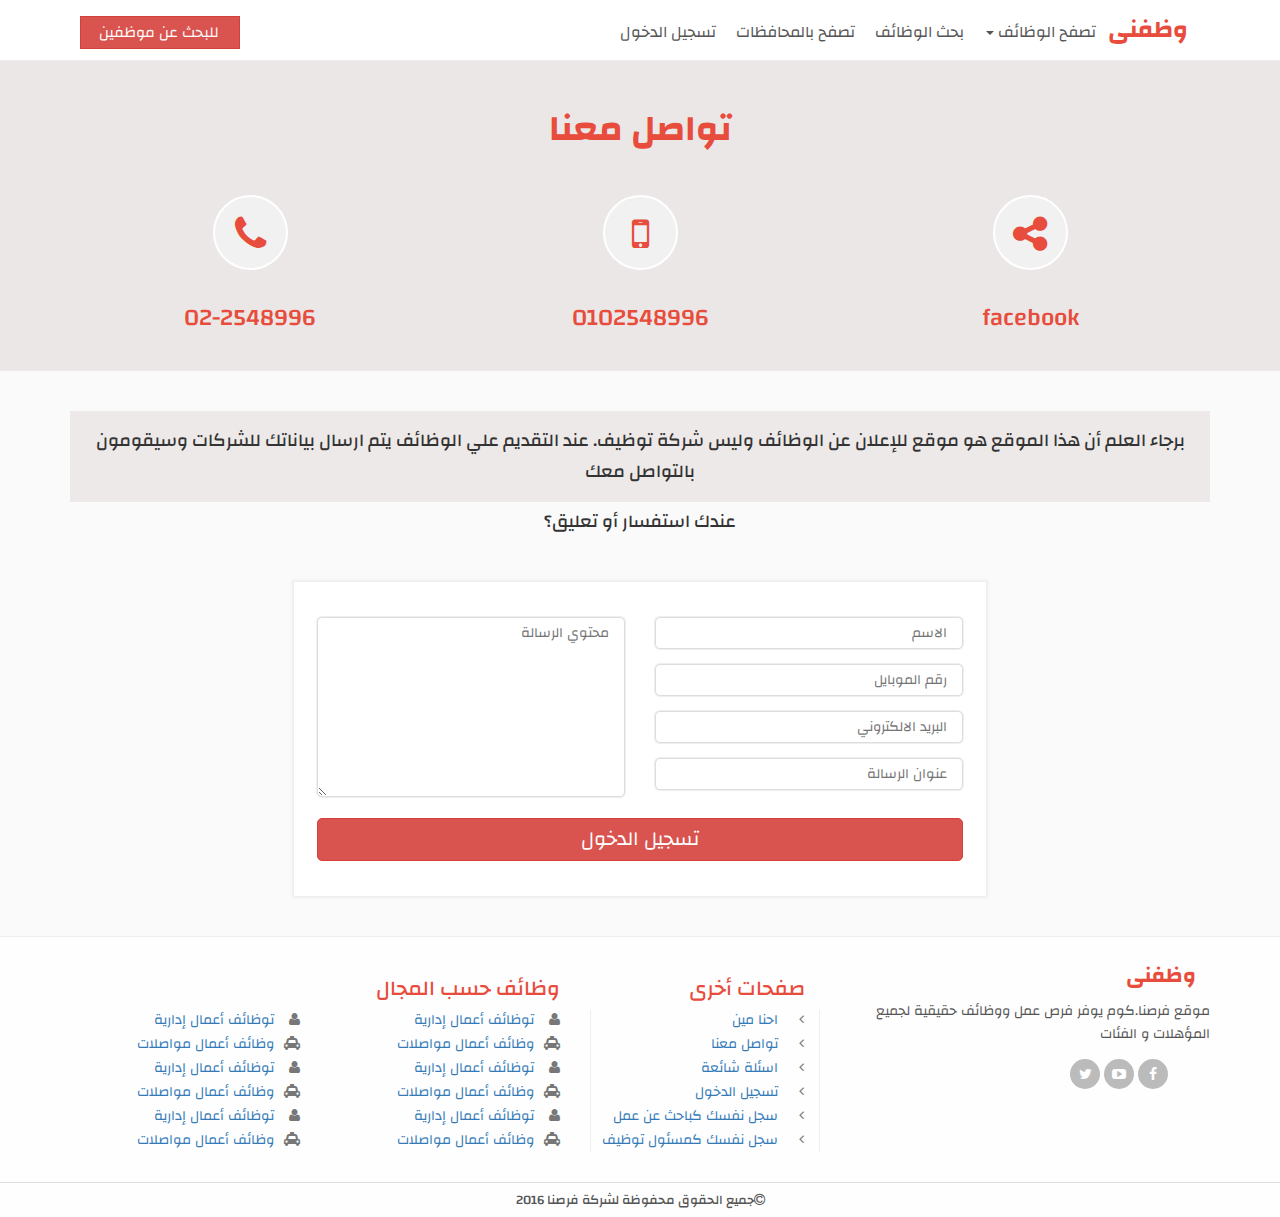
<file: contact-us.html>
<!DOCTYPE html>
<html>
<head lang="en">
    <meta charset="UTF-8">
    <title>contact us</title>
    <!--IE Compatible-->
    <meta http-equiv="X-UA-Compatible" content="IE=edge">
    <!--first mobile -->
    <meta name="viewport" content="width=device-width, initial-scale=1">
    <link href="https://fonts.googleapis.com/css?family=Mirza|Lateef|Katibeh|Jomhuria|Changa" rel="stylesheet">
    <link rel="stylesheet" href="css/bootstrap.css">
    <link rel="stylesheet" href="css/font-awesome.min.css">
    <link rel="stylesheet" href="css/owl.theme.css">
    <link rel="stylesheet" href="css/owl.carousel.css">
    <link rel="stylesheet" href="css/style.css">
    <link rel="stylesheet" href="css/contact-us.css">
    <link rel="stylesheet" href="css/media.css">
    <link rel="stylesheet" href="css/media-contact-us.css">
</head>
<body>


<header>
    <!--start navbar-->
    <nav class="navbar navbar-default navbar-fixed-top">
        <div class="container">
            <!-- Brand and toggle get grouped for better mobile display -->
            <div class="navbar-header">
                <button type="button" class="navbar-toggle collapsed navbar-left" data-toggle="collapse" data-target="#bs-example-navbar-collapse-1" aria-expanded="false">
                    <span class="sr-only">Toggle navigation</span>
                    <span class="icon-bar"></span>
                    <span class="icon-bar"></span>
                    <span class="icon-bar"></span>
                </button>
                <a class="navbar-brand" href="index.html">
                    <h3 class="logo">وظفنى</h3>
                    <!--<img src="images/logo-v2.png" alt="فرصنا">--></a>
            </div>

            <!-- Collect the nav links, forms, and other content for toggling -->
            <div class="collapse navbar-collapse" id="bs-example-navbar-collapse-1">
                <ul class="nav navbar-nav navbar-right">
                    <li class="dropdown">
                        <a href="#" class="dropdown-toggle" data-toggle="dropdown" role="button" aria-haspopup="true" aria-expanded="false">تصفح الوظائف <span class="caret"></span></a>
                        <ul class="dropdown-menu">
                            <li><a href="browse-jobs.html">وظائف أعمال إدارية</a></li>
                            <li><a href="#">وظائف أعمال مواصلات</a></li>
                            <li><a href="#">وظائف أعمال إدارية</a></li>
                            <li><a href="#">وظائف أعمال مواصلات</a></li>
                            <li><a href="#">وظائف أعمال إدارية</a></li>
                            <li><a href="#">وظائف أعمال مواصلات</a></li>
                            <li><a href="#">وظائف أعمال إدارية</a></li>
                            <li><a href="#">وظائف أعمال مواصلات</a></li>
                        </ul>
                    </li>
                    <li><a href="search-jobs.html">بحث الوظائف</a></li>
                    <li><a href="browse-jobs.html">تصفح بالمحافظات</a></li>
                    <li><a href="login.html">تسجيل الدخول</a></li>
                </ul>
                <ul class="nav navbar-nav navbar-left">
                    <li><a href="features.html"><button type="submit" class="btn btn-danger">للبحث عن موظفين</button></a></li>
                </ul>

            </div><!-- /.navbar-collapse -->
        </div><!-- /.container-fluid -->
    </nav>
    <!--end navbar-->

</header>

<!--start article-->
<div class="title text-center">
    <div class="container">
        <h1>تواصل معنا</h1>
        <div class="row">
            <div class="contact">
                <div class="col-sm-4 col-xs-12">
                    <i class="fa fa-phone"></i>
                    <h3>02-2548996</h3>
                </div>
                <div class="col-sm-4 col-xs-12">
                    <i class="fa fa-mobile-phone"></i>
                    <h3>0102548996</h3>
                </div>
                <div class="col-sm-4 col-xs-12">
                    <i class="fa fa-share-alt"></i>
                    <h3>facebook</h3>
                </div>
            </div>
        </div>
    </div>
</div>

<div class="warning text-center">
    <div class="container">
        <h4>برجاء العلم أن هذا الموقع هو موقع للإعلان عن الوظائف وليس شركة توظيف. عند التقديم علي الوظائف يتم ارسال بياناتك للشركات وسيقومون بالتواصل معك</h4>
        <h4>عندك استفسار أو تعليق؟</h4>
    </div>
</div>

<article>
    <section class="form">

        <!--start span 1-->
        <div>
            <div class="row">
                <div class="col-xs-6">
                    <input type="text" placeholder="الاسم">
                    <input type="text" placeholder="رقم الموبايل">
                    <input type="text" placeholder="البريد الالكتروني">
                    <input type="text" placeholder="عنوان الرسالة">
                </div>
                <div class="col-xs-6">
                    <textarea placeholder="محتوي الرسالة"></textarea>
                </div>
            </div>

        </div>
        <!--end span 1-->

        <button class="btn btn-danger  center-block">تسجيل الدخول</button>
    </section>
</article>


<!--end article-->


<!--start footer-->
<footer>
    <div class="container">
        <div class="row">
            <div class="right-side col-sm-12 col-md-4">
                <div class="logo">

                    <h3 class="logo">وظفنى</h3>
                </div>
                <div class="row">
                    <div class="col-xs-6 col-md-12">
                        <p>موقع فرصنا.كوم يوفر فرص عمل ووظائف حقيقية لجميع المؤهلات و الفئات</p>
                    </div>
                    <div class="col-xs-6 col-md-12">
                        <ul class="social flex">
                            <li>
                                <i class="fa fa-facebook"></i>
                            </li>
                            <li>
                                <i class="fa fa-youtube-play"></i>
                            </li>
                            <li>
                                <i class="fa fa-twitter"></i>
                            </li>
                        </ul>
                    </div>
                </div>
                <!--<div class="row">
                    <div class="alert">
                        <img src="images/alert-icon.png">
                        <p>برجاء العلم أن موقع فرصنا هو موقع للإعلان عن الوظائف وليس شركة توظيف. عند التقديم على الوظائف يتم ارسال بياناتك للشركات وسيقومون بالتواصل معك</p>
                    </div>
                </div>-->
            </div>

            <div class="left-side col-sm-12 col-md-8">
                <div class="row">
                    <!--other pages-->
                    <div class="other-pages col-xs-6 col-md-4">
                        <h3>صفحات أخرى</h3>
                        <ul class="links">
                            <li>
                                <i class="fa fa-angle-left"></i><a href="who-are-we.html">احنا مين</a>
                            </li>
                            <li>
                                <i class="fa fa-angle-left"></i><a href="contact-us.html">تواصل معنا </a>
                            </li>
                            <li>
                                <i class="fa fa-angle-left"></i><a href="faq.html">اسئلة شائعة</a>
                            </li>
                            <li>
                                <i class="fa fa-angle-left"></i><a href="login.html">تسجيل الدخول</a>
                            </li>
                            <li>
                                <i class="fa fa-angle-left"></i><a href="creat-account.html">سجل نفسك كباحث عن عمل</a>
                            </li>
                            <li>
                                <i class="fa fa-angle-left"></i><a href="create-account-company.html">سجل نفسك كمسئول توظيف</a>
                            </li>
                        </ul>
                    </div>
                    <!--job fields-->
                    <div class="job-fields col-xs-6 col-md-8">
                        <h3>وظائف حسب المجال</h3>
                        <div class="row">
                            <div class="col-md-6">
                                <ul>
                                    <li>
                                        <i class="fa fa-user"></i><a href="browse-jobs.html">توظائف أعمال إدارية</a>
                                    </li>
                                    <li>
                                        <i class="fa fa-taxi"> </i><a href="browse-jobs.html">وظائف أعمال مواصلات</a>
                                    </li>
                                    <li>
                                        <i class="fa fa-user"></i><a href="browse-jobs.html">توظائف أعمال إدارية</a>
                                    </li>
                                    <li>
                                        <i class="fa fa-taxi"> </i><a href="browse-jobs.html">وظائف أعمال مواصلات</a>
                                    </li>
                                    <li>
                                        <i class="fa fa-user"></i><a href="browse-jobs.html">توظائف أعمال إدارية</a>
                                    </li>
                                    <li>
                                        <i class="fa fa-taxi"> </i><a href="browse-jobs.html">وظائف أعمال مواصلات</a>
                                    </li>
                                </ul>
                            </div>
                            <div class="col-md-6">
                                <ul>
                                    <li>
                                        <i class="fa fa-user"></i><a href="browse-jobs.html">توظائف أعمال إدارية</a>
                                    </li>
                                    <li>
                                        <i class="fa fa-taxi"> </i><a href="browse-jobs.html">وظائف أعمال مواصلات</a>
                                    </li>
                                    <li>
                                        <i class="fa fa-user"></i><a href="browse-jobs.html">توظائف أعمال إدارية</a>
                                    </li>
                                    <li>
                                        <i class="fa fa-taxi"> </i><a href="browse-jobs.html">وظائف أعمال مواصلات</a>
                                    </li>
                                    <li>
                                        <i class="fa fa-user"></i><a href="browse-jobs.html">توظائف أعمال إدارية</a>
                                    </li>
                                    <li>
                                        <i class="fa fa-taxi"> </i><a href="browse-jobs.html">وظائف أعمال مواصلات</a>
                                    </li>
                                </ul>
                            </div>
                        </div>
                    </div>
                </div>
            </div>
        </div>
    </div>
    <h5 class="text-center"><i class="fa fa-copyright"> </i>جميع الحقوق محفوظة لشركة فرصنا 2016</h5>
</footer>
<!--end footer-->

<script src="js/jquery-1.11.3.min.js"></script>
<script src="js/bootstrap.min.js"></script>
<script src="js/owl.carousel.js"></script>
<script src="js/script.js"></script>

</body>
</html>
</file>
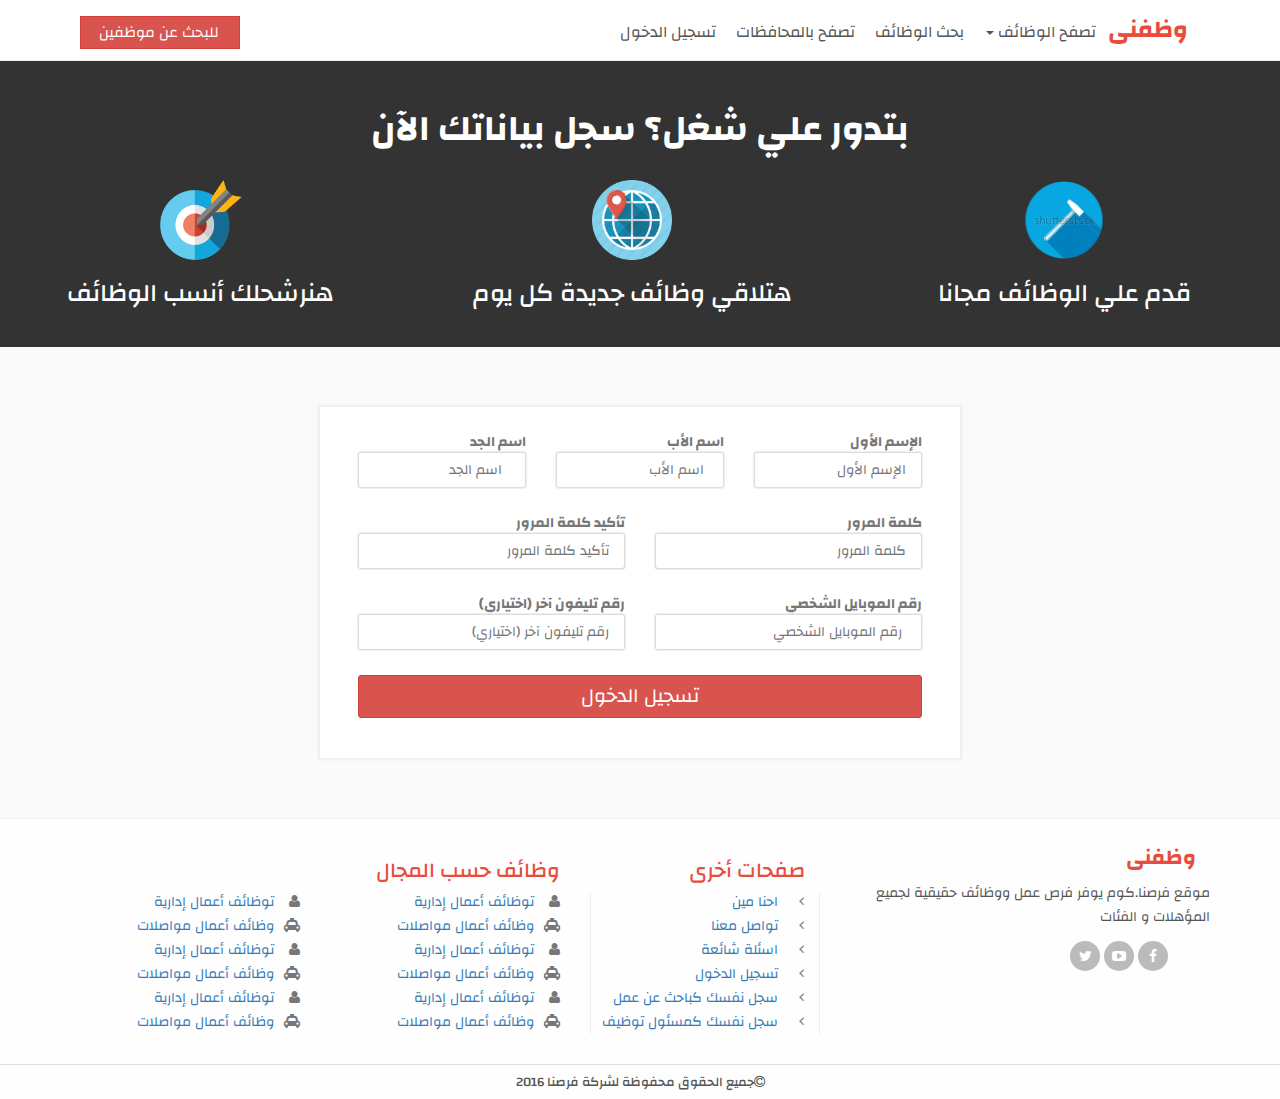
<file: creat-account.html>
<!DOCTYPE html>
<html>
<head lang="en">
    <meta charset="UTF-8">
    <title>create account</title>
    <!--IE Compatible-->
    <meta http-equiv="X-UA-Compatible" content="IE=edge">
    <!--first mobile -->
    <meta name="viewport" content="width=device-width, initial-scale=1">
    <link href="https://fonts.googleapis.com/css?family=Mirza|Lateef|Katibeh|Jomhuria|Changa" rel="stylesheet">
    <link rel="stylesheet" href="css/bootstrap.css">
    <link rel="stylesheet" href="css/font-awesome.min.css">
    <link rel="stylesheet" href="css/owl.theme.css">
    <link rel="stylesheet" href="css/owl.carousel.css">
    <link rel="stylesheet" href="css/style.css">
    <link rel="stylesheet" href="css/creat-account.css">
    <link rel="stylesheet" href="css/media.css">
    <link rel="stylesheet" href="css/media-create-account.css">
</head>
<body>

<header>
    <!--start navbar-->
    <nav class="navbar navbar-default navbar-fixed-top">
        <div class="container">
            <!-- Brand and toggle get grouped for better mobile display -->
            <div class="navbar-header">
                <button type="button" class="navbar-toggle collapsed navbar-left" data-toggle="collapse" data-target="#bs-example-navbar-collapse-1" aria-expanded="false">
                    <span class="sr-only">Toggle navigation</span>
                    <span class="icon-bar"></span>
                    <span class="icon-bar"></span>
                    <span class="icon-bar"></span>
                </button>
                <a class="navbar-brand" href="index.html">
                    <h3 class="logo">وظفنى</h3>
                    <!--<img src="images/logo-v2.png" alt="فرصنا">--></a>
            </div>

            <!-- Collect the nav links, forms, and other content for toggling -->
            <div class="collapse navbar-collapse" id="bs-example-navbar-collapse-1">
                <ul class="nav navbar-nav navbar-right">
                    <li class="dropdown">
                        <a href="#" class="dropdown-toggle" data-toggle="dropdown" role="button" aria-haspopup="true" aria-expanded="false">تصفح الوظائف <span class="caret"></span></a>
                        <ul class="dropdown-menu">
                            <li><a href="browse-jobs.html">وظائف أعمال إدارية</a></li>
                            <li><a href="#">وظائف أعمال مواصلات</a></li>
                            <li><a href="#">وظائف أعمال إدارية</a></li>
                            <li><a href="#">وظائف أعمال مواصلات</a></li>
                            <li><a href="#">وظائف أعمال إدارية</a></li>
                            <li><a href="#">وظائف أعمال مواصلات</a></li>
                            <li><a href="#">وظائف أعمال إدارية</a></li>
                            <li><a href="#">وظائف أعمال مواصلات</a></li>
                        </ul>
                    </li>
                    <li><a href="search-jobs.html">بحث الوظائف</a></li>
                    <li><a href="browse-jobs.html">تصفح بالمحافظات</a></li>
                    <li><a href="login.html">تسجيل الدخول</a></li>
                </ul>
                <ul class="nav navbar-nav navbar-left">
                    <li><a href="features.html"><button type="submit" class="btn btn-danger">للبحث عن موظفين</button></a></li>
                </ul>

            </div><!-- /.navbar-collapse -->
        </div><!-- /.container-fluid -->
    </nav>
    <!--end navbar-->

</header>

<!--start article-->
<div class="title text-center">
    <h1>بتدور علي شغل؟ سجل بياناتك الآن</h1>
    <div class="row">
        <div class="icons">
            <div class="col-md-4 col-xs-12">
                <img src="images/target-display-premium.png">
                <h2>هنرشحلك أنسب الوظائف</h2>
            </div>
            <div class="col-md-4 col-xs-12">
                <img src="images/Icon_geotargeting-128.png">
                <h2>هتلاقي وظائف جديدة كل يوم</h2>
            </div>
            <div class="col-md-4 col-xs-12">
                <img src="images/hummer.jpg">
                <h2>قدم علي الوظائف مجانا</h2>
            </div>
        </div>
    </div>
</div>

<article>
    <section class="form">
        <div class="row">
            <div class="col-xs-12 col-md-4">
                <div class="form-group">
                    <label>
                        الإسم الأول
                    </label>
                    <input type="text" placeholder="الإسم الأول">
                </div>
            </div>
            <div class="col-xs-12 col-md-4">
                <div class="form-group">
                    <label>
                        اسم الأب
                    </label>
                    <input type="text" placeholder=" اسم الأب">
                </div>
            </div>
            <div class="col-xs-12 col-md-4">
                <div class="form-group">
                    <label>
                        اسم الجد
                    </label>
                    <input type="text" placeholder="  اسم الجد">
                </div>
            </div>
        </div>
        <div class="row">
            <div class="col-xs-12 col-md-6">
                <div class="form-group">
                    <label>
                        كلمة المرور
                    </label>
                    <input type="text" placeholder="كلمة المرور">
                </div>
            </div>
            <div class="col-xs-12 col-md-6">
                <div class="form-group">
                    <label>
                        تأكيد كلمة المرور
                    </label>
                    <input type="text" placeholder="تأكيد كلمة المرور">
                </div>
            </div>
        </div>
        <div class="row">
            <div class="col-xs-12 col-md-6">
                <div class="form-group">
                    <label>
                        رقم الموبايل الشخصي
                    </label>
                    <input type="text" placeholder=" رقم الموبايل الشخصي">
                </div>
            </div>
            <div class="col-xs-12 col-md-6">
                <div class="form-group">
                    <label>
                        رقم تليفون آخر (اختياري)
                    </label>
                    <input type="text" placeholder="رقم تليفون آخر (اختياري)">
                </div>
            </div>
        </div>
        <form class="form-group">
            <button class="btn btn-danger  center-block">تسجيل الدخول</button>
        </form>
    </section>
</article>

<!--end article-->
<!--start footer-->
<footer>
    <div class="container">
        <div class="row">
            <div class="right-side col-sm-12 col-md-4">
                <div class="logo">

                    <h3 class="logo">وظفنى</h3>
                </div>
                <div class="row">
                    <div class="col-xs-6 col-md-12">
                        <p>موقع فرصنا.كوم يوفر فرص عمل ووظائف حقيقية لجميع المؤهلات و الفئات</p>
                    </div>
                    <div class="col-xs-6 col-md-12">
                        <ul class="social flex">
                            <li>
                                <i class="fa fa-facebook"></i>
                            </li>
                            <li>
                                <i class="fa fa-youtube-play"></i>
                            </li>
                            <li>
                                <i class="fa fa-twitter"></i>
                            </li>
                        </ul>
                    </div>
                </div>
                <!--<div class="row">
                    <div class="alert">
                        <img src="images/alert-icon.png">
                        <p>برجاء العلم أن موقع فرصنا هو موقع للإعلان عن الوظائف وليس شركة توظيف. عند التقديم على الوظائف يتم ارسال بياناتك للشركات وسيقومون بالتواصل معك</p>
                    </div>
                </div>-->
            </div>

            <div class="left-side col-sm-12 col-md-8">
                <div class="row">
                    <!--other pages-->
                    <div class="other-pages col-xs-6 col-md-4">
                        <h3>صفحات أخرى</h3>
                        <ul class="links">
                            <li>
                                <i class="fa fa-angle-left"></i><a href="who-are-we.html">احنا مين</a>
                            </li>
                            <li>
                                <i class="fa fa-angle-left"></i><a href="contact-us.html">تواصل معنا </a>
                            </li>
                            <li>
                                <i class="fa fa-angle-left"></i><a href="faq.html">اسئلة شائعة</a>
                            </li>
                            <li>
                                <i class="fa fa-angle-left"></i><a href="login.html">تسجيل الدخول</a>
                            </li>
                            <li>
                                <i class="fa fa-angle-left"></i><a href="creat-account.html">سجل نفسك كباحث عن عمل</a>
                            </li>
                            <li>
                                <i class="fa fa-angle-left"></i><a href="create-account-company.html">سجل نفسك كمسئول توظيف</a>
                            </li>
                        </ul>
                    </div>
                    <!--job fields-->
                    <div class="job-fields col-xs-6 col-md-8">
                        <h3>وظائف حسب المجال</h3>
                        <div class="row">
                            <div class="col-md-6">
                                <ul>
                                    <li>
                                        <i class="fa fa-user"></i><a href="browse-jobs.html">توظائف أعمال إدارية</a>
                                    </li>
                                    <li>
                                        <i class="fa fa-taxi"> </i><a href="browse-jobs.html">وظائف أعمال مواصلات</a>
                                    </li>
                                    <li>
                                        <i class="fa fa-user"></i><a href="browse-jobs.html">توظائف أعمال إدارية</a>
                                    </li>
                                    <li>
                                        <i class="fa fa-taxi"> </i><a href="browse-jobs.html">وظائف أعمال مواصلات</a>
                                    </li>
                                    <li>
                                        <i class="fa fa-user"></i><a href="browse-jobs.html">توظائف أعمال إدارية</a>
                                    </li>
                                    <li>
                                        <i class="fa fa-taxi"> </i><a href="browse-jobs.html">وظائف أعمال مواصلات</a>
                                    </li>
                                </ul>
                            </div>
                            <div class="col-md-6">
                                <ul>
                                    <li>
                                        <i class="fa fa-user"></i><a href="browse-jobs.html">توظائف أعمال إدارية</a>
                                    </li>
                                    <li>
                                        <i class="fa fa-taxi"> </i><a href="browse-jobs.html">وظائف أعمال مواصلات</a>
                                    </li>
                                    <li>
                                        <i class="fa fa-user"></i><a href="browse-jobs.html">توظائف أعمال إدارية</a>
                                    </li>
                                    <li>
                                        <i class="fa fa-taxi"> </i><a href="browse-jobs.html">وظائف أعمال مواصلات</a>
                                    </li>
                                    <li>
                                        <i class="fa fa-user"></i><a href="browse-jobs.html">توظائف أعمال إدارية</a>
                                    </li>
                                    <li>
                                        <i class="fa fa-taxi"> </i><a href="browse-jobs.html">وظائف أعمال مواصلات</a>
                                    </li>
                                </ul>
                            </div>
                        </div>
                    </div>
                </div>
            </div>
        </div>
    </div>
    <h5 class="text-center"><i class="fa fa-copyright"> </i>جميع الحقوق محفوظة لشركة فرصنا 2016</h5>
</footer>
<!--end footer-->

<script src="js/jquery-1.11.3.min.js"></script>
<script src="js/bootstrap.min.js"></script>
<script src="js/owl.carousel.js"></script>
<script src="js/script.js"></script>

</body>
</html>
</file>
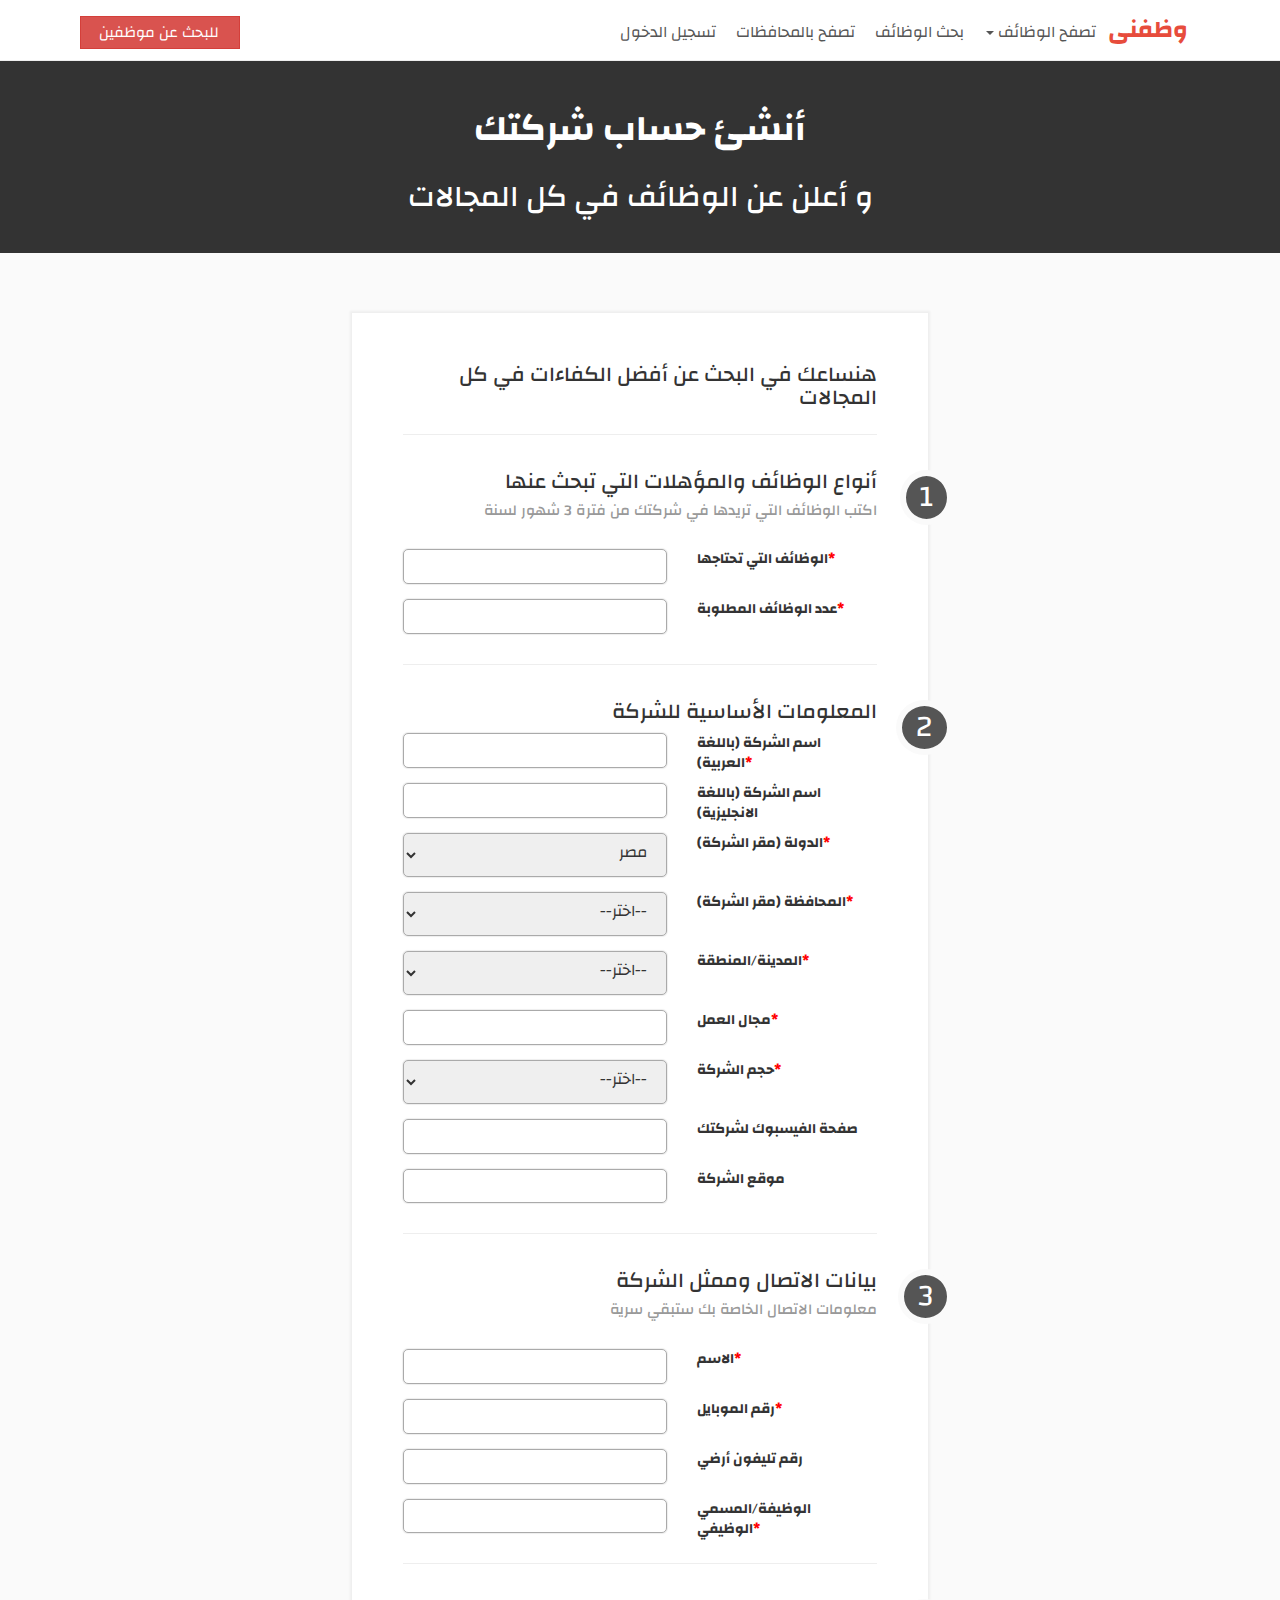
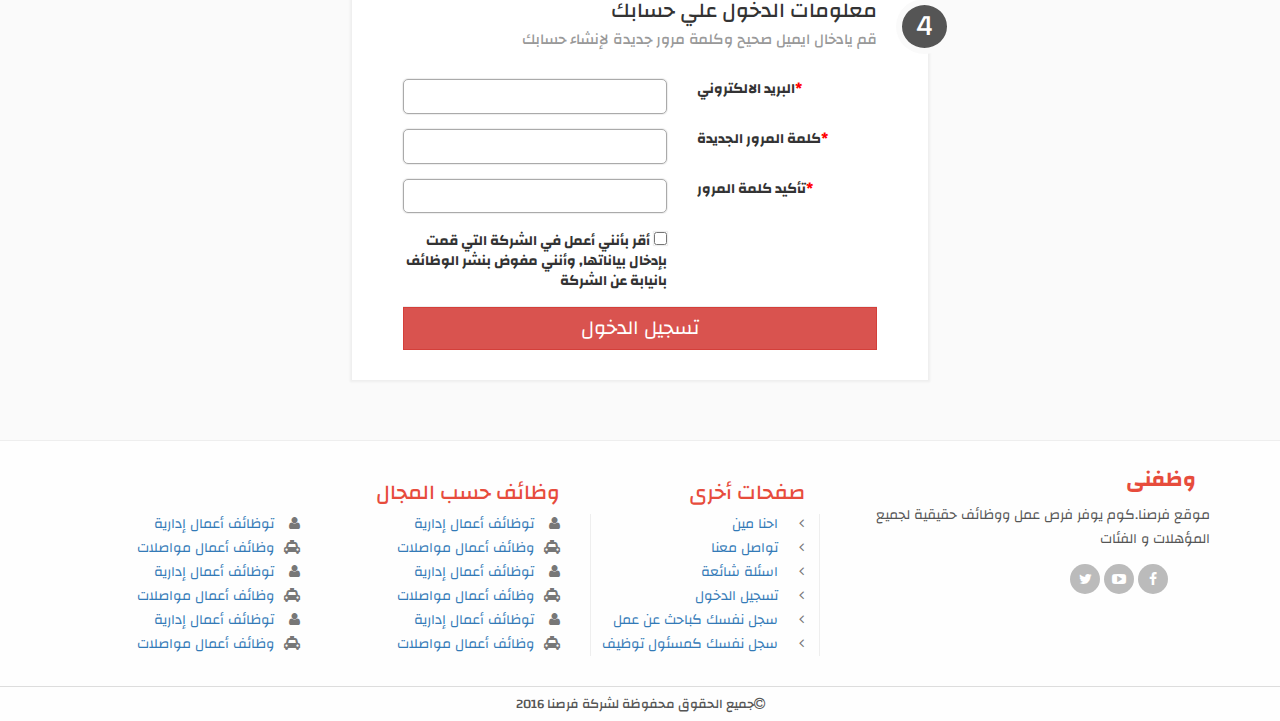
<file: create-account-company.html>
<!DOCTYPE html>
<html>
<head lang="en">
    <meta charset="UTF-8">
    <title>create account company</title>
    <!--IE Compatible-->
    <meta http-equiv="X-UA-Compatible" content="IE=edge">
    <!--first mobile -->
    <meta name="viewport" content="width=device-width, initial-scale=1">
    <link href="https://fonts.googleapis.com/css?family=Mirza|Lateef|Katibeh|Jomhuria|Changa" rel="stylesheet">
    <link rel="stylesheet" href="css/bootstrap.css">
    <link rel="stylesheet" href="css/font-awesome.min.css">
    <link rel="stylesheet" href="css/owl.theme.css">
    <link rel="stylesheet" href="css/owl.carousel.css">
    <link rel="stylesheet" href="css/style.css">
    <link rel="stylesheet" href="css/create-account-company.css">
    <link rel="stylesheet" href="css/media.css">
    <link rel="stylesheet" href="css/media-create-account-company.css">
</head>
<body>

<header>
    <!--start navbar-->
    <nav class="navbar navbar-default navbar-fixed-top">
        <div class="container">
            <!-- Brand and toggle get grouped for better mobile display -->
            <div class="navbar-header">
                <button type="button" class="navbar-toggle collapsed navbar-left" data-toggle="collapse" data-target="#bs-example-navbar-collapse-1" aria-expanded="false">
                    <span class="sr-only">Toggle navigation</span>
                    <span class="icon-bar"></span>
                    <span class="icon-bar"></span>
                    <span class="icon-bar"></span>
                </button>
                <a class="navbar-brand" href="index.html">
                    <h3 class="logo">وظفنى</h3>
                    <!--<img src="images/logo-v2.png" alt="فرصنا">--></a>
            </div>

            <!-- Collect the nav links, forms, and other content for toggling -->
            <div class="collapse navbar-collapse" id="bs-example-navbar-collapse-1">
                <ul class="nav navbar-nav navbar-right">
                    <li class="dropdown">
                        <a href="#" class="dropdown-toggle" data-toggle="dropdown" role="button" aria-haspopup="true" aria-expanded="false">تصفح الوظائف <span class="caret"></span></a>
                        <ul class="dropdown-menu">
                            <li><a href="browse-jobs.html">وظائف أعمال إدارية</a></li>
                            <li><a href="#">وظائف أعمال مواصلات</a></li>
                            <li><a href="#">وظائف أعمال إدارية</a></li>
                            <li><a href="#">وظائف أعمال مواصلات</a></li>
                            <li><a href="#">وظائف أعمال إدارية</a></li>
                            <li><a href="#">وظائف أعمال مواصلات</a></li>
                            <li><a href="#">وظائف أعمال إدارية</a></li>
                            <li><a href="#">وظائف أعمال مواصلات</a></li>
                        </ul>
                    </li>
                    <li><a href="search-jobs.html">بحث الوظائف</a></li>
                    <li><a href="browse-jobs.html">تصفح بالمحافظات</a></li>
                    <li><a href="login.html">تسجيل الدخول</a></li>
                </ul>
                <ul class="nav navbar-nav navbar-left">
                    <li><a href="features.html"><button type="submit" class="btn btn-danger">للبحث عن موظفين</button></a></li>
                </ul>

            </div><!-- /.navbar-collapse -->
        </div><!-- /.container-fluid -->
    </nav>
    <!--end navbar-->


</header>

<!--start article-->
<div class="title text-center">
    <h1>أنشئ حساب شركتك</h1>
    <h2>و أعلن عن الوظائف في كل المجالات</h2>
</div>
<article>
    <section class="form">
        <div>
            <h3>هنساعك في البحث عن أفضل الكفاءات في كل المجالات</h3>
        </div>

        <!--start span 1-->
        <div>
            <span>1</span>
            <h3>أنواع الوظائف والمؤهلات التي تبحث عنها</h3>
            <h4>اكتب الوظائف التي تريدها في شركتك من فترة 3 شهور لسنة</h4>
            <div class="row">
                <div class="col-xs-6 col-sm-5">
                    <label>الوظائف التي تحتاجها<span>*</span></label>
                </div>
                <div class="col-xs-6 col-sm-7">
                    <input type="text">
                </div>
            </div>
            <div class="row">
                <div class="col-xs-6 col-sm-5">
                    <label>عدد الوظائف المطلوبة<span>*</span></label>
                </div>
                <div class="col-xs-6 col-sm-7">
                    <input type="text">
                </div>
            </div>
        </div>
        <!--end span 1-->

        <!--start span 2-->
        <div>
            <span>2</span>
            <h3>المعلومات الأساسية للشركة</h3>
            <div class="row">
                <div class="col-xs-6 col-sm-5">
                    <label>اسم الشركة (باللغة العربية)<span>*</span></label>
                </div>
                <div class="col-xs-6 col-sm-7">
                    <input type="text">
                </div>
            </div>
            <div class="row">
                <div class="col-xs-6 col-sm-5">
                    <label>اسم الشركة (باللغة الانجليزية)</label>
                </div>
                <div class="col-xs-6 col-sm-7">
                    <input type="text">
                </div>
            </div>
            <div class="row">
                <div class="col-xs-6 col-sm-5">
                    <label>الدولة (مقر الشركة)<span>*</span></label>
                </div>
                <div class="col-xs-6 col-sm-7">
                    <select name="country">
                        <option value="egypt">مصر</option>
                        <option value="egypt">مصر</option>
                        <option value="egypt">مصر</option>
                        <option value="egypt">مصر</option>
                        <option value="egypt">مصر</option>
                    </select>
                </div>
            </div>
            <div class="row">
            <div class="col-xs-6 col-sm-5">
                <label>المحافظة  (مقر الشركة)<span>*</span></label>
            </div>
            <div class="col-xs-6 col-sm-7">
                <select name="country">
                    <option value="choose" selected>--اختر--</option>
                    <option value="cairo">القاهرة</option>
                    <option value="cairo">القاهرة</option>
                    <option value="cairo">القاهرة</option>
                    <option value="cairo">القاهرة</option>
                </select>
            </div>
        </div>
        <div class="row">
            <div class="col-xs-6 col-sm-5">
                <label>المدينة/المنطقة<span>*</span></label>
            </div>
            <div class="col-xs-6 col-sm-7">
                <select name="country">
                    <option value="choose" selected>--اختر--</option>
                    <option value="cairo">القاهرة</option>
                    <option value="cairo">القاهرة</option>
                    <option value="cairo">القاهرة</option>
                    <option value="cairo">القاهرة</option>
                </select>
            </div>
        </div>
        <div class="row">
                <div class="col-xs-6 col-sm-5">
                    <label>مجال العمل<span>*</span></label>
                </div>
                <div class="col-xs-6 col-sm-7">
                    <input type="text">
                </div>
        </div>
        <div class="row">
            <div class="col-xs-6 col-sm-5">
                <label>حجم الشركة<span>*</span></label>
            </div>
            <div class="col-xs-6 col-sm-7">
                <select name="country">
                    <option value="choose" selected>--اختر--</option>
                    <option value="cairo">القاهرة</option>
                    <option value="cairo">القاهرة</option>
                    <option value="cairo">القاهرة</option>
                    <option value="cairo">القاهرة</option>
                </select>
            </div>
        </div>
        <div class="row">
                <div class="col-xs-6 col-sm-5">
                    <label>صفحة الفيسبوك لشركتك</label>
                </div>
                <div class="col-xs-6 col-sm-7">
                    <input type="text">
                </div>
            </div>
        <div class="row">
                <div class="col-xs-6 col-sm-5">
                    <label>موقع الشركة</label>
                </div>
                <div class="col-xs-6 col-sm-7">
                    <input type="text">
                </div>
            </div>
        </div>
        <!--end span 2-->

        <!--start span 3-->
        <div>
            <span>3</span>
            <h3>بيانات الاتصال وممثل الشركة</h3>
            <h4>معلومات الاتصال الخاصة بك ستبقي سرية</h4>
            <div class="row">
                <div class="col-xs-6 col-sm-5">
                    <label>الاسم<span>*</span></label>
                </div>
                <div class="col-xs-6 col-sm-7">
                    <input type="text">
                </div>
            </div>
            <div class="row">
                <div class="col-xs-6 col-sm-5">
                    <label>رقم الموبايل<span>*</span></label>
                </div>
                <div class="col-xs-6 col-sm-7">
                    <input type="text">
                </div>
            </div>
            <div class="row">
                <div class="col-xs-6 col-sm-5">
                    <label>رقم تليفون أرضي</label>
                </div>
                <div class="col-xs-6 col-sm-7">
                    <input type="text">
                </div>
            </div>
            <div class="row">
                <div class="col-xs-6 col-sm-5">
                    <label>الوظيفة/المسمي الوظيفي<span>*</span></label>
                </div>
                <div class="col-xs-6 col-sm-7">
                    <input type="text">
                </div>
            </div>
        </div>
        <!--end span 3-->

        <!--start span 4-->
        <div>
            <span>4</span>
            <h3>معلومات الدخول علي حسابك </h3>
            <h4>قم يادخال ايميل صحيح وكلمة مرور جديدة لإنشاء حسابك</h4>
            <div class="row">
                <div class="col-xs-6 col-sm-5">
                    <label>البريد الالكتروني<span>*</span></label>
                </div>
                <div class="col-xs-6 col-sm-7">
                    <input type="text">
                </div>
            </div>
            <div class="row">
                <div class="col-xs-6 col-sm-5">
                    <label>كلمة المرور الجديدة<span>*</span></label>
                </div>
                <div class="col-xs-6 col-sm-7">
                    <input type="text">
                </div>
            </div>
            <div class="row">
                <div class="col-xs-6 col-sm-5">
                    <label>تأكيد كلمة المرور<span>*</span></label>
                </div>
                <div class="col-xs-6 col-sm-7">
                    <input type="text">
                </div>
            </div>
            <div class="row">
                <div class="col-xs-6 col-sm-5 col-xs-12"></div>
                <div class="adopt col-xs-6 col-sm-7 col-xs-12">
                    <input type="checkbox">
                    <label>أقر بأنني أعمل في الشركة التي قمت بإدخال بياناتها, وأنني مفوض بنشر الوظائف بانيابة عن الشركة</label>
                </div>
            </div>
        </div>
        <!--end span 4-->

        <button class="btn btn-danger  center-block">تسجيل الدخول</button>
    </section>
</article>

<!--end article-->

<!--start footer-->
<footer>
    <div class="container">
        <div class="row">
            <div class="right-side col-sm-12 col-md-4">
                <div class="logo">

                    <h3 class="logo">وظفنى</h3>
                </div>
                <div class="row">
                    <div class="col-xs-6 col-md-12">
                        <p>موقع فرصنا.كوم يوفر فرص عمل ووظائف حقيقية لجميع المؤهلات و الفئات</p>
                    </div>
                    <div class="col-xs-6 col-md-12">
                        <ul class="social flex">
                            <li>
                                <i class="fa fa-facebook"></i>
                            </li>
                            <li>
                                <i class="fa fa-youtube-play"></i>
                            </li>
                            <li>
                                <i class="fa fa-twitter"></i>
                            </li>
                        </ul>
                    </div>
                </div>
                <!--<div class="row">
                    <div class="alert">
                        <img src="images/alert-icon.png">
                        <p>برجاء العلم أن موقع فرصنا هو موقع للإعلان عن الوظائف وليس شركة توظيف. عند التقديم على الوظائف يتم ارسال بياناتك للشركات وسيقومون بالتواصل معك</p>
                    </div>
                </div>-->
            </div>

            <div class="left-side col-sm-12 col-md-8">
                <div class="row">
                    <!--other pages-->
                    <div class="other-pages col-xs-6 col-md-4">
                        <h3>صفحات أخرى</h3>
                        <ul class="links">
                            <li>
                                <i class="fa fa-angle-left"></i><a href="who-are-we.html">احنا مين</a>
                            </li>
                            <li>
                                <i class="fa fa-angle-left"></i><a href="contact-us.html">تواصل معنا </a>
                            </li>
                            <li>
                                <i class="fa fa-angle-left"></i><a href="faq.html">اسئلة شائعة</a>
                            </li>
                            <li>
                                <i class="fa fa-angle-left"></i><a href="login.html">تسجيل الدخول</a>
                            </li>
                            <li>
                                <i class="fa fa-angle-left"></i><a href="creat-account.html">سجل نفسك كباحث عن عمل</a>
                            </li>
                            <li>
                                <i class="fa fa-angle-left"></i><a href="create-account-company.html">سجل نفسك كمسئول توظيف</a>
                            </li>
                        </ul>
                    </div>
                    <!--job fields-->
                    <div class="job-fields col-xs-6 col-md-8">
                        <h3>وظائف حسب المجال</h3>
                        <div class="row">
                            <div class="col-md-6">
                                <ul>
                                    <li>
                                        <i class="fa fa-user"></i><a href="browse-jobs.html">توظائف أعمال إدارية</a>
                                    </li>
                                    <li>
                                        <i class="fa fa-taxi"> </i><a href="browse-jobs.html">وظائف أعمال مواصلات</a>
                                    </li>
                                    <li>
                                        <i class="fa fa-user"></i><a href="browse-jobs.html">توظائف أعمال إدارية</a>
                                    </li>
                                    <li>
                                        <i class="fa fa-taxi"> </i><a href="browse-jobs.html">وظائف أعمال مواصلات</a>
                                    </li>
                                    <li>
                                        <i class="fa fa-user"></i><a href="browse-jobs.html">توظائف أعمال إدارية</a>
                                    </li>
                                    <li>
                                        <i class="fa fa-taxi"> </i><a href="browse-jobs.html">وظائف أعمال مواصلات</a>
                                    </li>
                                </ul>
                            </div>
                            <div class="col-md-6">
                                <ul>
                                    <li>
                                        <i class="fa fa-user"></i><a href="browse-jobs.html">توظائف أعمال إدارية</a>
                                    </li>
                                    <li>
                                        <i class="fa fa-taxi"> </i><a href="browse-jobs.html">وظائف أعمال مواصلات</a>
                                    </li>
                                    <li>
                                        <i class="fa fa-user"></i><a href="browse-jobs.html">توظائف أعمال إدارية</a>
                                    </li>
                                    <li>
                                        <i class="fa fa-taxi"> </i><a href="browse-jobs.html">وظائف أعمال مواصلات</a>
                                    </li>
                                    <li>
                                        <i class="fa fa-user"></i><a href="browse-jobs.html">توظائف أعمال إدارية</a>
                                    </li>
                                    <li>
                                        <i class="fa fa-taxi"> </i><a href="browse-jobs.html">وظائف أعمال مواصلات</a>
                                    </li>
                                </ul>
                            </div>
                        </div>
                    </div>
                </div>
            </div>
        </div>
    </div>
    <h5 class="text-center"><i class="fa fa-copyright"> </i>جميع الحقوق محفوظة لشركة فرصنا 2016</h5>
</footer>
<!--end footer-->

<script src="js/jquery-1.11.3.min.js"></script>
<script src="js/bootstrap.min.js"></script>
<script src="js/owl.carousel.js"></script>
<script src="js/script.js"></script>

</body>
</html>
</file>
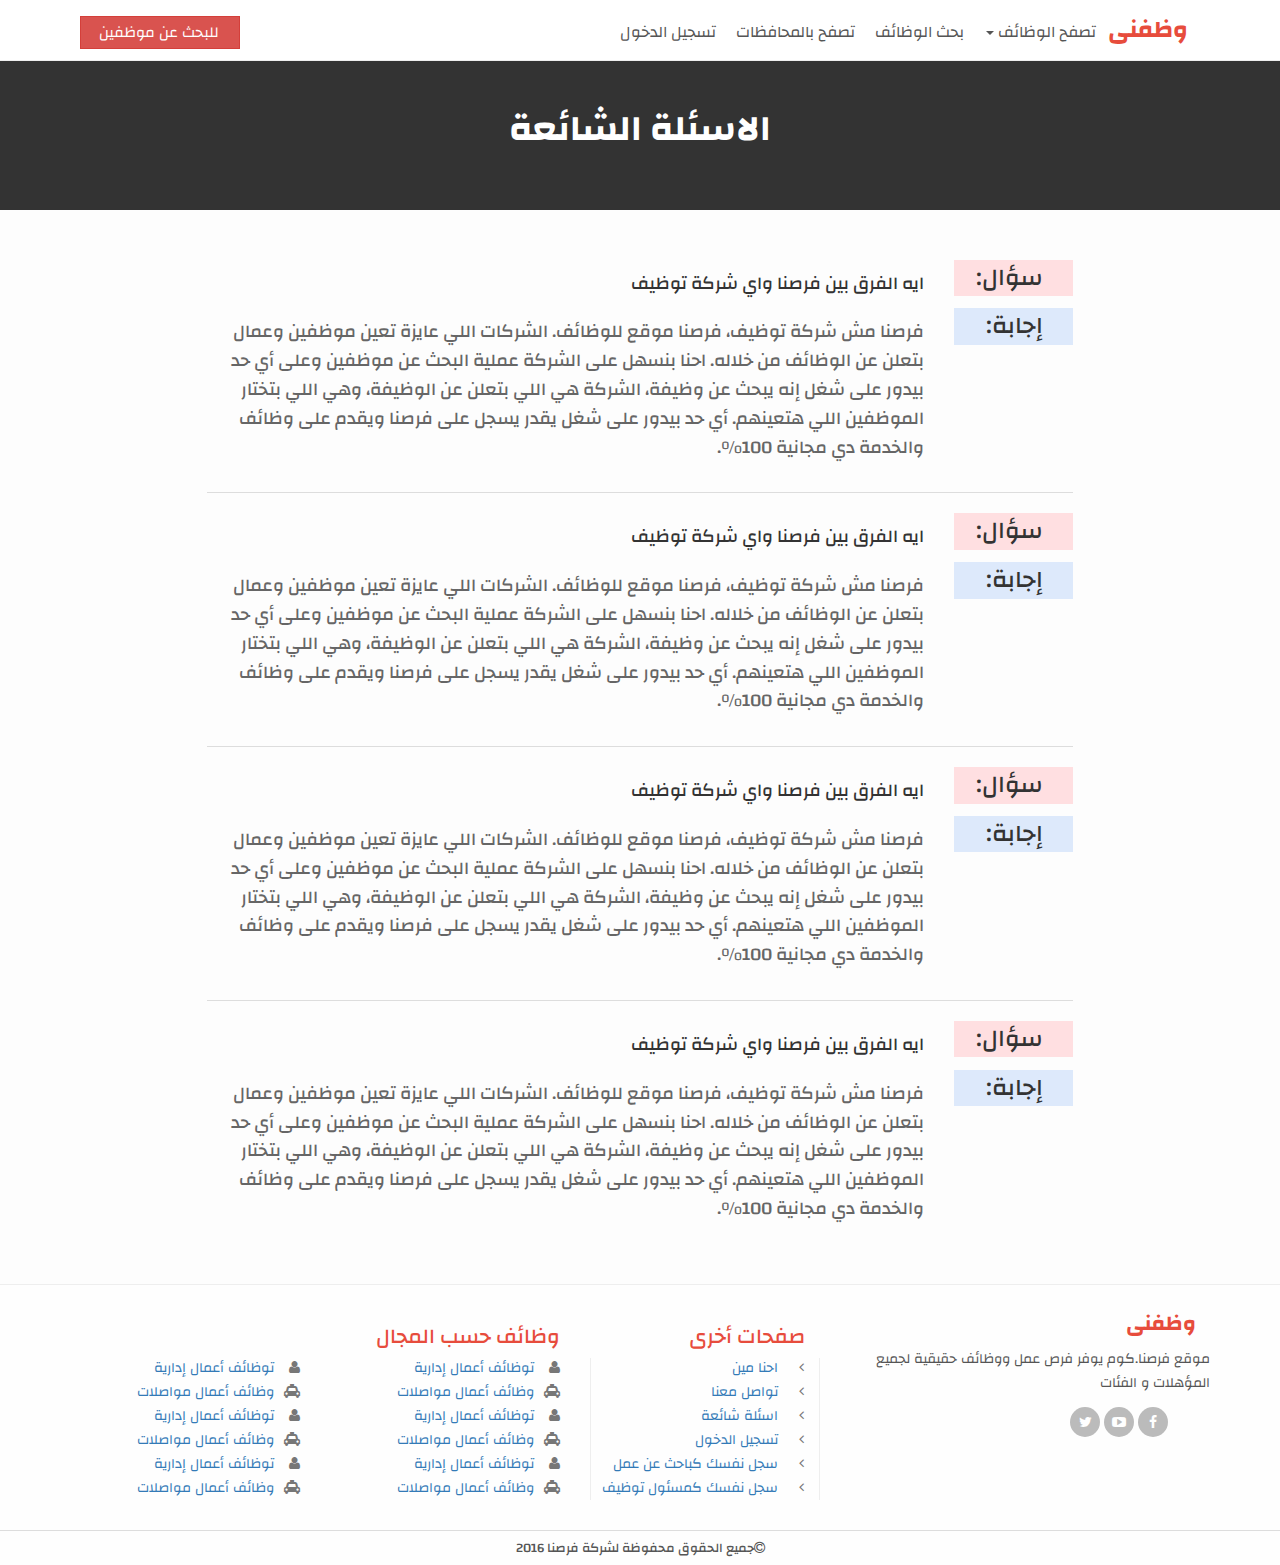
<file: faq.html>
<!DOCTYPE html>
<html>
<head lang="en">
    <meta charset="UTF-8">
    <title>create account company</title>
    <!--IE Compatible-->
    <meta http-equiv="X-UA-Compatible" content="IE=edge">
    <!--first mobile -->
    <meta name="viewport" content="width=device-width, initial-scale=1">
    <link href="https://fonts.googleapis.com/css?family=Mirza|Lateef|Katibeh|Jomhuria|Changa" rel="stylesheet">
    <link rel="stylesheet" href="css/bootstrap.css">
    <link rel="stylesheet" href="css/font-awesome.min.css">
    <link rel="stylesheet" href="css/owl.theme.css">
    <link rel="stylesheet" href="css/owl.carousel.css">
    <link rel="stylesheet" href="css/style.css">
    <link rel="stylesheet" href="css/faq.css">
    <link rel="stylesheet" href="css/media.css">
    <link rel="stylesheet" href="css/media-faq.css">
</head>
<body>

<header>
    <!--start navbar-->
    <nav class="navbar navbar-default navbar-fixed-top">
        <div class="container">
            <!-- Brand and toggle get grouped for better mobile display -->
            <div class="navbar-header">
                <button type="button" class="navbar-toggle collapsed navbar-left" data-toggle="collapse" data-target="#bs-example-navbar-collapse-1" aria-expanded="false">
                    <span class="sr-only">Toggle navigation</span>
                    <span class="icon-bar"></span>
                    <span class="icon-bar"></span>
                    <span class="icon-bar"></span>
                </button>
                <a class="navbar-brand" href="index.html">
                    <h3 class="logo">وظفنى</h3>
                    <!--<img src="images/logo-v2.png" alt="فرصنا">--></a>
            </div>

            <!-- Collect the nav links, forms, and other content for toggling -->
            <div class="collapse navbar-collapse" id="bs-example-navbar-collapse-1">
                <ul class="nav navbar-nav navbar-right">
                    <li class="dropdown">
                        <a href="#" class="dropdown-toggle" data-toggle="dropdown" role="button" aria-haspopup="true" aria-expanded="false">تصفح الوظائف <span class="caret"></span></a>
                        <ul class="dropdown-menu">
                            <li><a href="browse-jobs.html">وظائف أعمال إدارية</a></li>
                            <li><a href="#">وظائف أعمال مواصلات</a></li>
                            <li><a href="#">وظائف أعمال إدارية</a></li>
                            <li><a href="#">وظائف أعمال مواصلات</a></li>
                            <li><a href="#">وظائف أعمال إدارية</a></li>
                            <li><a href="#">وظائف أعمال مواصلات</a></li>
                            <li><a href="#">وظائف أعمال إدارية</a></li>
                            <li><a href="#">وظائف أعمال مواصلات</a></li>
                        </ul>
                    </li>
                    <li><a href="search-jobs.html">بحث الوظائف</a></li>
                    <li><a href="browse-jobs.html">تصفح بالمحافظات</a></li>
                    <li><a href="login.html">تسجيل الدخول</a></li>
                </ul>
                <ul class="nav navbar-nav navbar-left">
                    <li><a href="features.html"><button type="submit" class="btn btn-danger">للبحث عن موظفين</button></a></li>
                </ul>

            </div><!-- /.navbar-collapse -->
        </div><!-- /.container-fluid -->
    </nav>
    <!--end navbar-->

</header>

<!--start article-->
<div class="title text-center">
    <h1>الاسئلة الشائعة</h1>
</div>
<article>
    <section>
        <div class="container">
            <div class="quest_ans">
                <div class="row">
                    <div class="col-md-2">
                        <h3>سؤال: </h3>
                    </div>
                    <div class="col-md-10">
                        <h4 class="quest">ايه الفرق بين فرصنا واي شركة توظيف</h4>
                    </div>
                </div>
                <div class="row">
                    <div class="col-md-2">
                        <h3>إجابة: </h3>
                    </div>
                    <div class="col-md-10">
                        <h4 class="ans">
                            فرصنا مش شركة توظيف، فرصنا موقع للوظائف. الشركات اللي عايزة تعين موظفين وعمال بتعلن عن الوظائف من خلاله. احنا بنسهل على الشركة عملية البحث عن موظفين وعلى أي حد بيدور على شغل إنه يبحث عن وظيفة، الشركة هي اللي بتعلن عن الوظيفة، وهي اللي بتختار الموظفين اللي هتعينهم.
                            أي حد بيدور على شغل يقدر يسجل على فرصنا ويقدم على وظائف والخدمة دي مجانية 100%.
                        </h4>
                    </div>
                </div>
            </div>
            <div class="quest_ans">
                <div class="row">
                    <div class="col-md-2">
                        <h3>سؤال: </h3>
                    </div>
                    <div class="col-md-10">
                        <h4 class="quest">ايه الفرق بين فرصنا واي شركة توظيف</h4>
                    </div>
                </div>
                <div class="row">
                    <div class="col-md-2">
                        <h3>إجابة: </h3>
                    </div>
                    <div class="col-md-10">
                        <h4 class="ans">
                            فرصنا مش شركة توظيف، فرصنا موقع للوظائف. الشركات اللي عايزة تعين موظفين وعمال بتعلن عن الوظائف من خلاله. احنا بنسهل على الشركة عملية البحث عن موظفين وعلى أي حد بيدور على شغل إنه يبحث عن وظيفة، الشركة هي اللي بتعلن عن الوظيفة، وهي اللي بتختار الموظفين اللي هتعينهم.
                            أي حد بيدور على شغل يقدر يسجل على فرصنا ويقدم على وظائف والخدمة دي مجانية 100%.
                        </h4>
                    </div>
                </div>
            </div>
            <div class="quest_ans">
                <div class="row">
                    <div class="col-md-2">
                        <h3>سؤال: </h3>
                    </div>
                    <div class="col-md-10">
                        <h4 class="quest">ايه الفرق بين فرصنا واي شركة توظيف</h4>
                    </div>
                </div>
                <div class="row">
                    <div class="col-md-2">
                        <h3>إجابة: </h3>
                    </div>
                    <div class="col-md-10">
                        <h4 class="ans">
                            فرصنا مش شركة توظيف، فرصنا موقع للوظائف. الشركات اللي عايزة تعين موظفين وعمال بتعلن عن الوظائف من خلاله. احنا بنسهل على الشركة عملية البحث عن موظفين وعلى أي حد بيدور على شغل إنه يبحث عن وظيفة، الشركة هي اللي بتعلن عن الوظيفة، وهي اللي بتختار الموظفين اللي هتعينهم.
                            أي حد بيدور على شغل يقدر يسجل على فرصنا ويقدم على وظائف والخدمة دي مجانية 100%.
                        </h4>
                    </div>
                </div>
            </div>
            <div class="quest_ans">
                <div class="row">
                    <div class="col-md-2">
                        <h3>سؤال: </h3>
                    </div>
                    <div class="col-md-10">
                        <h4 class="quest">ايه الفرق بين فرصنا واي شركة توظيف</h4>
                    </div>
                </div>
                <div class="row">
                    <div class="col-md-2">
                        <h3>إجابة: </h3>
                    </div>
                    <div class="col-md-10">
                        <h4 class="ans">
                            فرصنا مش شركة توظيف، فرصنا موقع للوظائف. الشركات اللي عايزة تعين موظفين وعمال بتعلن عن الوظائف من خلاله. احنا بنسهل على الشركة عملية البحث عن موظفين وعلى أي حد بيدور على شغل إنه يبحث عن وظيفة، الشركة هي اللي بتعلن عن الوظيفة، وهي اللي بتختار الموظفين اللي هتعينهم.
                            أي حد بيدور على شغل يقدر يسجل على فرصنا ويقدم على وظائف والخدمة دي مجانية 100%.
                        </h4>
                    </div>
                </div>
            </div>
        </div>

    </section>
</article>

<!--end article-->

<!--start footer-->
<footer>
    <div class="container">
        <div class="row">
            <div class="right-side col-sm-12 col-md-4">
                <div class="logo">

                    <h3 class="logo">وظفنى</h3>
                </div>
                <div class="row">
                    <div class="col-xs-6 col-md-12">
                        <p>موقع فرصنا.كوم يوفر فرص عمل ووظائف حقيقية لجميع المؤهلات و الفئات</p>
                    </div>
                    <div class="col-xs-6 col-md-12">
                        <ul class="social flex">
                            <li>
                                <i class="fa fa-facebook"></i>
                            </li>
                            <li>
                                <i class="fa fa-youtube-play"></i>
                            </li>
                            <li>
                                <i class="fa fa-twitter"></i>
                            </li>
                        </ul>
                    </div>
                </div>
                <!--<div class="row">
                    <div class="alert">
                        <img src="images/alert-icon.png">
                        <p>برجاء العلم أن موقع فرصنا هو موقع للإعلان عن الوظائف وليس شركة توظيف. عند التقديم على الوظائف يتم ارسال بياناتك للشركات وسيقومون بالتواصل معك</p>
                    </div>
                </div>-->
            </div>

            <div class="left-side col-sm-12 col-md-8">
                <div class="row">
                    <!--other pages-->
                    <div class="other-pages col-xs-6 col-md-4">
                        <h3>صفحات أخرى</h3>
                        <ul class="links">
                            <li>
                                <i class="fa fa-angle-left"></i><a href="who-are-we.html">احنا مين</a>
                            </li>
                            <li>
                                <i class="fa fa-angle-left"></i><a href="contact-us.html">تواصل معنا </a>
                            </li>
                            <li>
                                <i class="fa fa-angle-left"></i><a href="faq.html">اسئلة شائعة</a>
                            </li>
                            <li>
                                <i class="fa fa-angle-left"></i><a href="login.html">تسجيل الدخول</a>
                            </li>
                            <li>
                                <i class="fa fa-angle-left"></i><a href="creat-account.html">سجل نفسك كباحث عن عمل</a>
                            </li>
                            <li>
                                <i class="fa fa-angle-left"></i><a href="create-account-company.html">سجل نفسك كمسئول توظيف</a>
                            </li>
                        </ul>
                    </div>
                    <!--job fields-->
                    <div class="job-fields col-xs-6 col-md-8">
                        <h3>وظائف حسب المجال</h3>
                        <div class="row">
                            <div class="col-md-6">
                                <ul>
                                    <li>
                                        <i class="fa fa-user"></i><a href="browse-jobs.html">توظائف أعمال إدارية</a>
                                    </li>
                                    <li>
                                        <i class="fa fa-taxi"> </i><a href="browse-jobs.html">وظائف أعمال مواصلات</a>
                                    </li>
                                    <li>
                                        <i class="fa fa-user"></i><a href="browse-jobs.html">توظائف أعمال إدارية</a>
                                    </li>
                                    <li>
                                        <i class="fa fa-taxi"> </i><a href="browse-jobs.html">وظائف أعمال مواصلات</a>
                                    </li>
                                    <li>
                                        <i class="fa fa-user"></i><a href="browse-jobs.html">توظائف أعمال إدارية</a>
                                    </li>
                                    <li>
                                        <i class="fa fa-taxi"> </i><a href="browse-jobs.html">وظائف أعمال مواصلات</a>
                                    </li>
                                </ul>
                            </div>
                            <div class="col-md-6">
                                <ul>
                                    <li>
                                        <i class="fa fa-user"></i><a href="browse-jobs.html">توظائف أعمال إدارية</a>
                                    </li>
                                    <li>
                                        <i class="fa fa-taxi"> </i><a href="browse-jobs.html">وظائف أعمال مواصلات</a>
                                    </li>
                                    <li>
                                        <i class="fa fa-user"></i><a href="browse-jobs.html">توظائف أعمال إدارية</a>
                                    </li>
                                    <li>
                                        <i class="fa fa-taxi"> </i><a href="browse-jobs.html">وظائف أعمال مواصلات</a>
                                    </li>
                                    <li>
                                        <i class="fa fa-user"></i><a href="browse-jobs.html">توظائف أعمال إدارية</a>
                                    </li>
                                    <li>
                                        <i class="fa fa-taxi"> </i><a href="browse-jobs.html">وظائف أعمال مواصلات</a>
                                    </li>
                                </ul>
                            </div>
                        </div>
                    </div>
                </div>
            </div>
        </div>
    </div>
    <h5 class="text-center"><i class="fa fa-copyright"> </i>جميع الحقوق محفوظة لشركة فرصنا 2016</h5>
</footer>
<!--end footer-->

<script src="js/jquery-1.11.3.min.js"></script>
<script src="js/bootstrap.min.js"></script>
<script src="js/owl.carousel.js"></script>
<script src="js/script.js"></script>

</body>
</html>
</file>
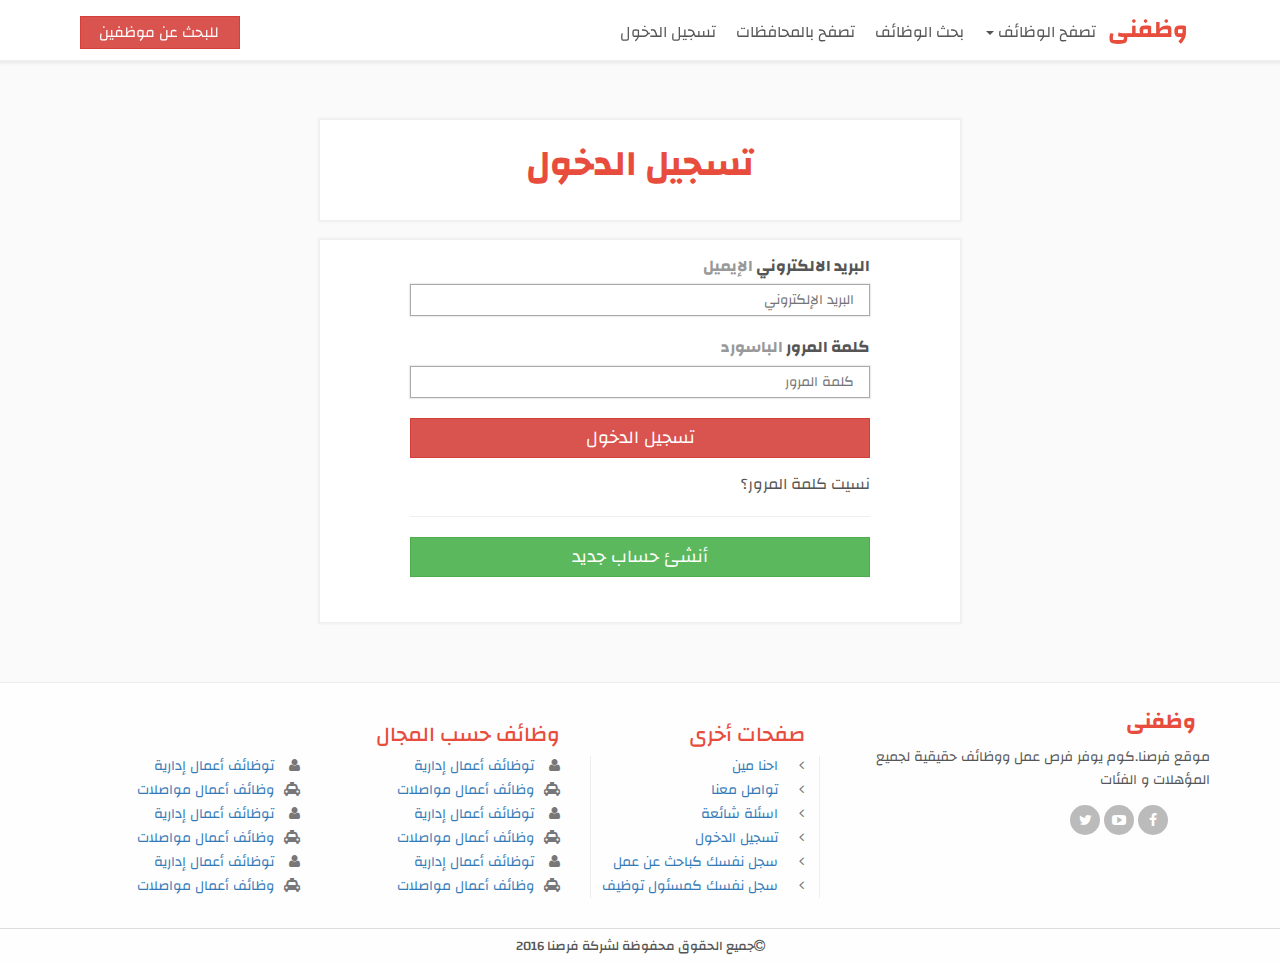
<file: login.html>
<!DOCTYPE html>
<html xmlns="http://www.w3.org/1999/html">
<head lang="en">
    <meta charset="UTF-8">
    <title>login</title>
    <!--IE Compatible-->
    <meta http-equiv="X-UA-Compatible" content="IE=edge">
    <!--first mobile -->
    <meta name="viewport" content="width=device-width, initial-scale=1">
    <link href="https://fonts.googleapis.com/css?family=Mirza|Lateef|Katibeh|Jomhuria|Changa" rel="stylesheet">
    <link rel="stylesheet" href="css/bootstrap.css">
    <link rel="stylesheet" href="css/font-awesome.min.css">
    <link rel="stylesheet" href="css/owl.theme.css">
    <link rel="stylesheet" href="css/owl.carousel.css">
    <link rel="stylesheet" href="css/style.css">
    <link rel="stylesheet" href="css/login.css">
    <link rel="stylesheet" href="css/media.css">
    <link rel="stylesheet" href="css/media-login.css">
</head>
<body>


<header>
    <!--start navbar-->
    <nav class="navbar navbar-default navbar-fixed-top">
        <div class="container">
            <!-- Brand and toggle get grouped for better mobile display -->
            <div class="navbar-header">
                <button type="button" class="navbar-toggle collapsed navbar-left" data-toggle="collapse" data-target="#bs-example-navbar-collapse-1" aria-expanded="false">
                    <span class="sr-only">Toggle navigation</span>
                    <span class="icon-bar"></span>
                    <span class="icon-bar"></span>
                    <span class="icon-bar"></span>
                </button>
                <a class="navbar-brand" href="index.html">
                    <h3 class="logo">وظفنى</h3>
                    <!--<img src="images/logo-v2.png" alt="فرصنا">--></a>
            </div>

            <!-- Collect the nav links, forms, and other content for toggling -->
            <div class="collapse navbar-collapse" id="bs-example-navbar-collapse-1">
                <ul class="nav navbar-nav navbar-right">
                    <li class="dropdown">
                        <a href="#" class="dropdown-toggle" data-toggle="dropdown" role="button" aria-haspopup="true" aria-expanded="false">تصفح الوظائف <span class="caret"></span></a>
                        <ul class="dropdown-menu">
                            <li><a href="browse-jobs.html">وظائف أعمال إدارية</a></li>
                            <li><a href="#">وظائف أعمال مواصلات</a></li>
                            <li><a href="#">وظائف أعمال إدارية</a></li>
                            <li><a href="#">وظائف أعمال مواصلات</a></li>
                            <li><a href="#">وظائف أعمال إدارية</a></li>
                            <li><a href="#">وظائف أعمال مواصلات</a></li>
                            <li><a href="#">وظائف أعمال إدارية</a></li>
                            <li><a href="#">وظائف أعمال مواصلات</a></li>
                        </ul>
                    </li>
                    <li><a href="search-jobs.html">بحث الوظائف</a></li>
                    <li><a href="browse-jobs.html">تصفح بالمحافظات</a></li>
                    <li><a href="login.html">تسجيل الدخول</a></li>
                </ul>
                <ul class="nav navbar-nav navbar-left">
                    <li><a href="features.html"><button type="submit" class="btn btn-danger">للبحث عن موظفين</button></a></li>
                </ul>

            </div><!-- /.navbar-collapse -->
        </div><!-- /.container-fluid -->
    </nav>
    <!--end navbar-->



</header>

<!--start article-->
<article>
    <section class="title text-center">
        <h1>تسجيل الدخول</h1>
    </section>
    <section class="form">
        <form class="form-group">
            <label>
               البريد الالكتروني
                <span>الإيميل</span>
            </label>
            <input type="text" placeholder="البريد الإلكتروني">
            <label>
               كلمة المرور
                <span>الباسورد</span>
            </label>
            <input type="text" placeholder="كلمة المرور">
            <button class="btn btn-danger  center-block">تسجيل الدخول</button>
            <a href="#">
                نسيت كلمة المرور؟
            </a>
            <hr>
            <div class="one-button">
                <button class="btn btn-success  center-block">أنشئ حساب جديد</button>
            </div>
            <div class="row">
                <div class="two-buttons flex">
                    <div class="col-xs-6">
                        <button class="btn btn-primary">حساب جديد</button>
                    </div>
                    <div class="col-xs-6">
                        <button class="btn btn-success">حساب شركات</button>
                    </div>
                </div>
            </div>
        </form>
    </section>
</article>
<!--end article-->



<!--start footer-->
<footer>
    <div class="container">
        <div class="row">
            <div class="right-side col-sm-12 col-md-4">
                <div class="logo">

                    <h3 class="logo">وظفنى</h3>
                </div>
                <div class="row">
                    <div class="col-xs-6 col-md-12">
                        <p>موقع فرصنا.كوم يوفر فرص عمل ووظائف حقيقية لجميع المؤهلات و الفئات</p>
                    </div>
                    <div class="col-xs-6 col-md-12">
                        <ul class="social flex">
                            <li>
                                <i class="fa fa-facebook"></i>
                            </li>
                            <li>
                                <i class="fa fa-youtube-play"></i>
                            </li>
                            <li>
                                <i class="fa fa-twitter"></i>
                            </li>
                        </ul>
                    </div>
                </div>
                <!--<div class="row">
                    <div class="alert">
                        <img src="images/alert-icon.png">
                        <p>برجاء العلم أن موقع فرصنا هو موقع للإعلان عن الوظائف وليس شركة توظيف. عند التقديم على الوظائف يتم ارسال بياناتك للشركات وسيقومون بالتواصل معك</p>
                    </div>
                </div>-->
            </div>

            <div class="left-side col-sm-12 col-md-8">
                <div class="row">
                    <!--other pages-->
                    <div class="other-pages col-xs-6 col-md-4">
                        <h3>صفحات أخرى</h3>
                        <ul class="links">
                            <li>
                                <i class="fa fa-angle-left"></i><a href="who-are-we.html">احنا مين</a>
                            </li>
                            <li>
                                <i class="fa fa-angle-left"></i><a href="contact-us.html">تواصل معنا </a>
                            </li>
                            <li>
                                <i class="fa fa-angle-left"></i><a href="faq.html">اسئلة شائعة</a>
                            </li>
                            <li>
                                <i class="fa fa-angle-left"></i><a href="login.html">تسجيل الدخول</a>
                            </li>
                            <li>
                                <i class="fa fa-angle-left"></i><a href="creat-account.html">سجل نفسك كباحث عن عمل</a>
                            </li>
                            <li>
                                <i class="fa fa-angle-left"></i><a href="create-account-company.html">سجل نفسك كمسئول توظيف</a>
                            </li>
                        </ul>
                    </div>
                    <!--job fields-->
                    <div class="job-fields col-xs-6 col-md-8">
                        <h3>وظائف حسب المجال</h3>
                        <div class="row">
                            <div class="col-md-6">
                                <ul>
                                    <li>
                                        <i class="fa fa-user"></i><a href="browse-jobs.html">توظائف أعمال إدارية</a>
                                    </li>
                                    <li>
                                        <i class="fa fa-taxi"> </i><a href="browse-jobs.html">وظائف أعمال مواصلات</a>
                                    </li>
                                    <li>
                                        <i class="fa fa-user"></i><a href="browse-jobs.html">توظائف أعمال إدارية</a>
                                    </li>
                                    <li>
                                        <i class="fa fa-taxi"> </i><a href="browse-jobs.html">وظائف أعمال مواصلات</a>
                                    </li>
                                    <li>
                                        <i class="fa fa-user"></i><a href="browse-jobs.html">توظائف أعمال إدارية</a>
                                    </li>
                                    <li>
                                        <i class="fa fa-taxi"> </i><a href="browse-jobs.html">وظائف أعمال مواصلات</a>
                                    </li>
                                </ul>
                            </div>
                            <div class="col-md-6">
                                <ul>
                                    <li>
                                        <i class="fa fa-user"></i><a href="browse-jobs.html">توظائف أعمال إدارية</a>
                                    </li>
                                    <li>
                                        <i class="fa fa-taxi"> </i><a href="browse-jobs.html">وظائف أعمال مواصلات</a>
                                    </li>
                                    <li>
                                        <i class="fa fa-user"></i><a href="browse-jobs.html">توظائف أعمال إدارية</a>
                                    </li>
                                    <li>
                                        <i class="fa fa-taxi"> </i><a href="browse-jobs.html">وظائف أعمال مواصلات</a>
                                    </li>
                                    <li>
                                        <i class="fa fa-user"></i><a href="browse-jobs.html">توظائف أعمال إدارية</a>
                                    </li>
                                    <li>
                                        <i class="fa fa-taxi"> </i><a href="browse-jobs.html">وظائف أعمال مواصلات</a>
                                    </li>
                                </ul>
                            </div>
                        </div>
                    </div>
                </div>
            </div>
        </div>
    </div>
    <h5 class="text-center"><i class="fa fa-copyright"> </i>جميع الحقوق محفوظة لشركة فرصنا 2016</h5>
</footer>
<!--end footer-->

<script src="js/jquery-1.11.3.min.js"></script>
<script src="js/bootstrap.min.js"></script>
<script src="js/owl.carousel.js"></script>
<script src="js/script.js"></script>
<script src="js/login.js"></script>

</body>
</html>
</file>
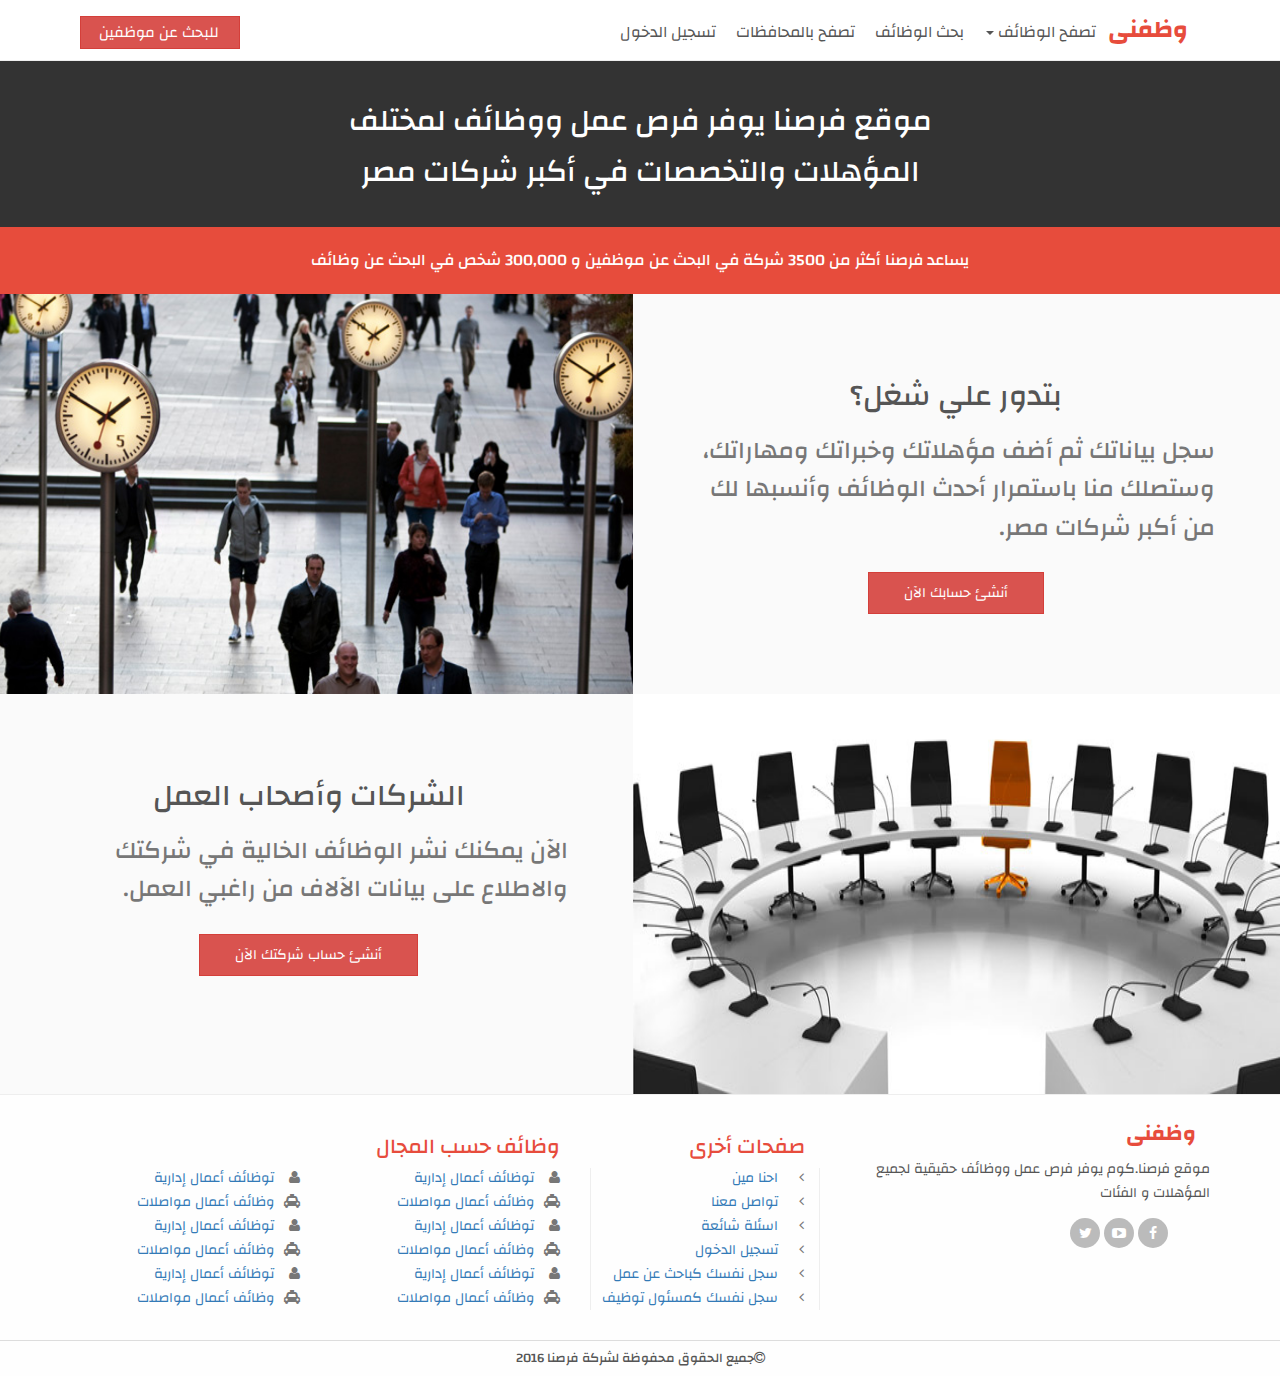
<file: who-are-we.html>
<!DOCTYPE html>
<html>
<head lang="en">
    <meta charset="UTF-8">
    <title>who we are</title>
    <!--IE Compatible-->
    <meta http-equiv="X-UA-Compatible" content="IE=edge">
    <!--first mobile -->
    <meta name="viewport" content="width=device-width, initial-scale=1">
    <link href="https://fonts.googleapis.com/css?family=Mirza|Lateef|Katibeh|Jomhuria|Changa" rel="stylesheet">
    <link rel="stylesheet" href="css/bootstrap.css">
    <link rel="stylesheet" href="css/font-awesome.min.css">
    <link rel="stylesheet" href="css/owl.theme.css">
    <link rel="stylesheet" href="css/owl.carousel.css">
    <link rel="stylesheet" href="css/style.css">
    <link rel="stylesheet" href="css/who-are-we.css">
    <link rel="stylesheet" href="css/media.css">
    <link rel="stylesheet" href="css/media-who-are-we.css">
</head>
<body>

<header>
    <!--start navbar-->
    <nav class="navbar navbar-default navbar-fixed-top">
        <div class="container">
            <!-- Brand and toggle get grouped for better mobile display -->
            <div class="navbar-header">
                <button type="button" class="navbar-toggle collapsed navbar-left" data-toggle="collapse" data-target="#bs-example-navbar-collapse-1" aria-expanded="false">
                    <span class="sr-only">Toggle navigation</span>
                    <span class="icon-bar"></span>
                    <span class="icon-bar"></span>
                    <span class="icon-bar"></span>
                </button>
                <a class="navbar-brand" href="index.html">
                    <h3 class="logo">وظفنى</h3>
                    <!--<img src="images/logo-v2.png" alt="فرصنا">--></a>
            </div>

            <!-- Collect the nav links, forms, and other content for toggling -->
            <div class="collapse navbar-collapse" id="bs-example-navbar-collapse-1">
                <ul class="nav navbar-nav navbar-right">
                    <li class="dropdown">
                        <a href="#" class="dropdown-toggle" data-toggle="dropdown" role="button" aria-haspopup="true" aria-expanded="false">تصفح الوظائف <span class="caret"></span></a>
                        <ul class="dropdown-menu">
                            <li><a href="browse-jobs.html">وظائف أعمال إدارية</a></li>
                            <li><a href="#">وظائف أعمال مواصلات</a></li>
                            <li><a href="#">وظائف أعمال إدارية</a></li>
                            <li><a href="#">وظائف أعمال مواصلات</a></li>
                            <li><a href="#">وظائف أعمال إدارية</a></li>
                            <li><a href="#">وظائف أعمال مواصلات</a></li>
                            <li><a href="#">وظائف أعمال إدارية</a></li>
                            <li><a href="#">وظائف أعمال مواصلات</a></li>
                        </ul>
                    </li>
                    <li><a href="search-jobs.html">بحث الوظائف</a></li>
                    <li><a href="browse-jobs.html">تصفح بالمحافظات</a></li>
                    <li><a href="login.html">تسجيل الدخول</a></li>
                </ul>
                <ul class="nav navbar-nav navbar-left">
                    <li><a href="features.html"><button type="submit" class="btn btn-danger">للبحث عن موظفين</button></a></li>
                </ul>

            </div><!-- /.navbar-collapse -->
        </div><!-- /.container-fluid -->
    </nav>
    <!--end navbar-->

</header>

<div class="title text-center">
    <div class="container">
        <h2>موقع فرصنا يوفر فرص عمل ووظائف        لمختلف المؤهلات والتخصصات في أكبر شركات مصر</h2>
    </div>
</div>
<div class="title">
    <h5 class="text-center">يساعد فرصنا أكثر من 3500 شركة في البحث عن موظفين و 300,000 شخص في البحث عن وظائف</h5>
</div>

<!--start article-->
<article>
    <section>
        <div class="row">
            <div class="col-md-6">
                <img src="images/63540-640x360-work-canary-wharf-clocks_640.jpg">
            </div>
            <div class="info col-md-6">
                <h2 class="text-center">بتدور علي شغل؟</h2>
                <h3>سجل بياناتك ثم أضف مؤهلاتك وخبراتك ومهاراتك، وستصلك منا باستمرار أحدث الوظائف وأنسبها لك من أكبر شركات مصر. </h3>
                <button class="btn btn-danger center-block">أنشئ حسابك الآن</button>
            </div>
        </div>
    </section>
    <section>
        <div class="row">
            <div class="info col-md-6">
                <h2 class="text-center">الشركات وأصحاب العمل</h2>
                <h3>الآن يمكنك نشر الوظائف الخالية في شركتك والاطلاع على بيانات الآلاف من راغبي العمل. </h3>
                <button class="btn btn-danger center-block">أنشئ حساب شركتك الآن</button>
            </div>
            <div class="col-md-6">
                <img src="images/Company-secretarial.jpg">
            </div>
        </div>
    </section>
</article>
<!--end article-->

<!--start footer-->
<footer>
    <div class="container">
        <div class="row">
            <div class="right-side col-sm-12 col-md-4">
                <div class="logo">

                    <h3 class="logo">وظفنى</h3>
                </div>
                <div class="row">
                    <div class="col-xs-6 col-md-12">
                        <p>موقع فرصنا.كوم يوفر فرص عمل ووظائف حقيقية لجميع المؤهلات و الفئات</p>
                    </div>
                    <div class="col-xs-6 col-md-12">
                        <ul class="social flex">
                            <li>
                                <i class="fa fa-facebook"></i>
                            </li>
                            <li>
                                <i class="fa fa-youtube-play"></i>
                            </li>
                            <li>
                                <i class="fa fa-twitter"></i>
                            </li>
                        </ul>
                    </div>
                </div>
                <!--<div class="row">
                    <div class="alert">
                        <img src="images/alert-icon.png">
                        <p>برجاء العلم أن موقع فرصنا هو موقع للإعلان عن الوظائف وليس شركة توظيف. عند التقديم على الوظائف يتم ارسال بياناتك للشركات وسيقومون بالتواصل معك</p>
                    </div>
                </div>-->
            </div>

            <div class="left-side col-sm-12 col-md-8">
                <div class="row">
                    <!--other pages-->
                    <div class="other-pages col-xs-6 col-md-4">
                        <h3>صفحات أخرى</h3>
                        <ul class="links">
                            <li>
                                <i class="fa fa-angle-left"></i><a href="who-are-we.html">احنا مين</a>
                            </li>
                            <li>
                                <i class="fa fa-angle-left"></i><a href="contact-us.html">تواصل معنا </a>
                            </li>
                            <li>
                                <i class="fa fa-angle-left"></i><a href="faq.html">اسئلة شائعة</a>
                            </li>
                            <li>
                                <i class="fa fa-angle-left"></i><a href="login.html">تسجيل الدخول</a>
                            </li>
                            <li>
                                <i class="fa fa-angle-left"></i><a href="creat-account.html">سجل نفسك كباحث عن عمل</a>
                            </li>
                            <li>
                                <i class="fa fa-angle-left"></i><a href="create-account-company.html">سجل نفسك كمسئول توظيف</a>
                            </li>
                        </ul>
                    </div>
                    <!--job fields-->
                    <div class="job-fields col-xs-6 col-md-8">
                        <h3>وظائف حسب المجال</h3>
                        <div class="row">
                            <div class="col-md-6">
                                <ul>
                                    <li>
                                        <i class="fa fa-user"></i><a href="browse-jobs.html">توظائف أعمال إدارية</a>
                                    </li>
                                    <li>
                                        <i class="fa fa-taxi"> </i><a href="browse-jobs.html">وظائف أعمال مواصلات</a>
                                    </li>
                                    <li>
                                        <i class="fa fa-user"></i><a href="browse-jobs.html">توظائف أعمال إدارية</a>
                                    </li>
                                    <li>
                                        <i class="fa fa-taxi"> </i><a href="browse-jobs.html">وظائف أعمال مواصلات</a>
                                    </li>
                                    <li>
                                        <i class="fa fa-user"></i><a href="browse-jobs.html">توظائف أعمال إدارية</a>
                                    </li>
                                    <li>
                                        <i class="fa fa-taxi"> </i><a href="browse-jobs.html">وظائف أعمال مواصلات</a>
                                    </li>
                                </ul>
                            </div>
                            <div class="col-md-6">
                                <ul>
                                    <li>
                                        <i class="fa fa-user"></i><a href="browse-jobs.html">توظائف أعمال إدارية</a>
                                    </li>
                                    <li>
                                        <i class="fa fa-taxi"> </i><a href="browse-jobs.html">وظائف أعمال مواصلات</a>
                                    </li>
                                    <li>
                                        <i class="fa fa-user"></i><a href="browse-jobs.html">توظائف أعمال إدارية</a>
                                    </li>
                                    <li>
                                        <i class="fa fa-taxi"> </i><a href="browse-jobs.html">وظائف أعمال مواصلات</a>
                                    </li>
                                    <li>
                                        <i class="fa fa-user"></i><a href="browse-jobs.html">توظائف أعمال إدارية</a>
                                    </li>
                                    <li>
                                        <i class="fa fa-taxi"> </i><a href="browse-jobs.html">وظائف أعمال مواصلات</a>
                                    </li>
                                </ul>
                            </div>
                        </div>
                    </div>
                </div>
            </div>
        </div>
    </div>
    <h5 class="text-center"><i class="fa fa-copyright"> </i>جميع الحقوق محفوظة لشركة فرصنا 2016</h5>
</footer>
<!--end footer-->

<script src="js/jquery-1.11.3.min.js"></script>
<script src="js/bootstrap.min.js"></script>
<script src="js/owl.carousel.js"></script>
<script src="js/script.js"></script>

</body>
</html>
</file>
<file: css/style.css>
body{  background-color: #fafafa;}

*
{
    box-sizing: border-box;
    font-family: Changa,sans-serif;
}

.btn{  border-radius: 0;}

button
{
    -webkit-transition: .5s all ease-in-out;
    -moz-transition: .5s all ease-in-out;
    -o-transition: .5s all ease-in-out;
    transition: .5s all ease-in-out;
}

h1
{
    color:#e74c3c;
    margin-bottom:30px;
    font-weight: bold;
}

img{
    -webkit-transition: 1s all ease;
    -moz-transition: 1s all ease;
    -o-transition: 1s all ease;
    transition: 1s all ease;
}

img:hover{
    cursor: pointer;
    -webkit-transform: scale(1.2,1.2);
    -moz-transform: scale(1.2,1.2);
    -o-transform: scale(1.2,1.2);
    transform: scale(1.2,1.2);
}

#owl-demo img:hover,
.logo img:hover{
    -webkit-transform: scale(1,1);
    -moz-transform: scale(1,1);
    -o-transform: scale(1,1);
    transform: scale(1,1);
}

.flex{
    -webkit-display:flex;
    -moz-display:flex;
    -o-display:flex;
    display:flex;
}

/*************************************************************************************************************************/

/*start page home*/
.logo{
    margin: 7px;
    color: #e74c3c;
    font-weight:bold;
}
.navbar  .container,
.navbar .container .collapse .navbar-nav{
    -webkit-display: flex;
    -moz-display: flex;
    -o-display: flex;
    display: flex;
    -webkit-flex-direction: row;
    -moz-flex-direction: row;
    -o-flex-direction: row;
    flex-direction: row;
}
    /*start navbar*/
.navbar
{
    margin: 0;
    padding: 10px 0 0;
    background: #fff;
    border-bottom: 1px solid #eee;
}

.navbar-brand{
    padding-top: 0;
}

.navbar-default .navbar-collapse, .navbar-default .navbar-form {
    border-color: #e7e7e7;
    width: 100%;
}

.navbar  img:hover{
    -webkit-transform: none;
    -moz-transform: none ;
    -ms-transform: none ;
    -o-transform: none ;
    transform: none ;
}

.navbar-right{ padding: 6px 10px 0 0;}

.navbar-form{ margin: 0;}

.navbar-default .navbar-nav > li > a {
    font-size: 16px;
    padding:0 10px;
    color: #555;
    padding-top: 6px;
    -webkit-transition: .5s all ease-in-out;
    -moz-transition: .5s all ease-in-out;
    -o-transition: .5s all ease-in-out;
    transition: .5s all ease-in-out;
}

.navbar-default .navbar-nav > li > a:focus,
.navbar-default .navbar-nav > li > a:hover {
    color: #e80000;
}

.navbar .navbar-collapse .navbar-left{padding: 0}

.navbar .navbar-collapse button
{
    margin-right: 10px;
    font-size: 15px;
    padding: 5px 20px;
    width: 160px;
}
nav .dropdown-menu li{
    padding: 5px 10px;
    text-align: center;
}
nav .dropdown-menu li:hover{
    padding-right: 0;
}

.navbar-default .navbar-form {
    padding: 0;}

/*********************************end navbar****************************************************************/


header nav{    direction: rtl;}

    /*start slider*/
header .slider
{
    position: relative;
    top:60px;
    margin-bottom: 60px;
}

header .owl-carousel .owl-wrapper {  height: 450px;}

header .owl-carousel .owl-wrapper-outer {   height: 450px;}

header .owl-carousel .owl-wrapper-outer .item{height: 450px}

header .owl-carousel .owl-wrapper-outer .item img{height: 450px;width: 100%}

header .slider .caption
{
    position: absolute;
    top: 0;
    width: 25%;
    height: 100%;
    padding: 55px 20px;
    background-color: rgba(51,51,51,.8);
    border-radius: 0;
}
header .slider .caption h1
{
    margin-top: 0;
    font-size:34px;
    letter-spacing: 1px;
}

header  .caption h3{color:#fff;  line-height: 1.5;}

header  .caption .btn-danger
{
    padding: 5px 35px;
    margin: 10px;
    font-size: 25px;
    color: #ed4e3d;
    background-color: #fafafa;
    border: 2px solid;
    border-color: #e74c3c;
    border-radius: 0;
}

header .slider .caption .btn-danger:hover {
    color: #fff;
    background-color: #d9534f;
    border-color: #d43f3a;
}

    /*end slider*/



    /*start section 1 latest jobs*/

article .latest-jobs
{
    direction: rtl;
    padding-top: 10px;
    padding-bottom: 40px;
}


article .latest-jobs .jobs
{
    -webkit-display: flex;
    -moz-display: flex;
    -o-display: flex;
    display: flex;
    -webkit-flex-direction: row;
    -moz-flex-direction: row;
    -o-flex-direction: row;
    flex-direction: row;
    -webkit-flex-wrap: wrap;
    -o-flex-wrap: wrap;
    -moz-flex-wrap: wrap;
    flex-wrap: wrap;
}

article .latest-jobs .job
{

    border: 1px solid #f1f1f1;
    box-shadow: 0 0 1px 1px #f7f7f7;
    background-color: #fff;
    margin-bottom: 20px;
    padding:10px;
    height:130px;
}

article .latest-jobs .job h3{   margin-top: 10px; }

article .latest-jobs li{    list-style: none;}

article .latest-jobs .job a:first-of-type{   color:#1a9eff;}

article .latest-jobs .job a:nth-of-type(2){   color: #666;}

article .latest-jobs .more{
    color: #118dcf;
    float: left;
    font-size: 18px;
}
/*article .latest-jobs .row .col-md-12 >a{
    float: left;
    font-size: 25px;
    color:#1a9eff;
}*/

    /*end section 1 latest jobs*/


   /* start section 2 jobs fields*/
article .fields
{
    direction: rtl;
    background: url("../images/home/3f229a5.jpg") no-repeat center center fixed;
    background-size: cover;
}

article .jobs-fields{
    background-color: rgba(16, 16, 16, 0.66);
    padding-bottom: 30px;
}

article .jobs-fields .jobs
{
    -webkit-display: flex;
    -moz-display: flex;
    -o-display: flex;
    display: flex;
    -webkit-flex-direction: row;
    -moz-flex-direction: row;
    -o-flex-direction: row;
    flex-direction: row;
    -webkit-flex-wrap: wrap;
    -o-flex-wrap: wrap;
    -moz-flex-wrap: wrap;
    flex-wrap: wrap;
}

article .jobs-fields .jobs button
{
    border:1px solid #f1f1f1;
    box-shadow: 0 0 1px 1px #f7f7f7;
    background-color: #fff;
    margin-bottom: 15px;
    padding:15px;
    width:100%;
    height:100px;
    font-size: 17px;
    margin-top: 5px;
    color:#777;
    -webkit-transition:.3s all ease-in-out;
    -moz-transition:.3s all ease-in-out;
    -o-transition:.3s all ease-in-out;
    transition:.3s all ease-in-out;
}

article .jobs-fields .jobs button i{
    color: #d8d8d8;
    font-size:27px;
    display: block;
}

article .jobs-fields .jobs button:hover
{
    border:1px solid #d5d5d5;
    box-shadow: 0 0 1px 1px #f2f2f2;
    background-color: #fbfbfb;
}

    /*end section 2 jobs fields*/


    /*start section 3 jobs governments*/

article .jobs-governments
{
    direction: rtl;
    padding-top: 20px;
    padding-bottom: 40px;
}


article .jobs-governments .jobs
{
    -webkit-display: flex;
    -moz-display: flex;
    -o-display: flex;
    display: flex;
    -webkit-flex-direction: row;
    -moz-flex-direction: row;
    -o-flex-direction: row;
    flex-direction: row;
    -webkit-flex-wrap: wrap;
    -o-flex-wrap: wrap;
    -moz-flex-wrap: wrap;
    flex-wrap: wrap;
}

article .jobs-governments .jobs button
{
    border:1px solid #f3f3f3;
    box-shadow: 0 0 1px 1px #f6f6f6;
    background-color: #fff;
    margin-bottom: 10px;
    padding:15px;
    width:100%;
    height:70px;
    font-size: 20px;
    margin-top: 5px;
    color:#999;
    -webkit-transition:.3s all ease-in-out;
    -moz-transition:.3s all ease-in-out;
    -o-transition:.3s all ease-in-out;
    transition:.3s all ease-in-out;
}

article .jobs-governments .jobs button:hover
{

    border:1px solid #f0f0f0;
    box-shadow: 0 0 1px 1px #f7f7f7;
    background-color: #fbfbfb;
}

    /*end section 3 jobs governments*/

    /*start section 4 الحق فرصتك*/

article .chance {
    padding-top:30px;
    padding-bottom: 30px;
    background-color: #fff;
    border:1px solid #f1f1f1;
}

article .chance .btn-danger
{
    padding: 5px 50px;
    margin: 15px;
    font-size: 30px;
    background-color: #c9302c;
    border-color: #ac2925;
}

article .chance  .btn-danger:hover {
    color: #fff;
    background-color: #d9534f;
    border-color: #d43f3a;
}

article .chance h3{
    margin-top:0;
}

article .chance a{
    color:#1a9eff;
    font-family: Jomhuria,sans-serif;
    font-size: 22px;
}

    /*end section 4 الحق فرصتك*/

/*start section 5 companies carousel*/

article .companies
{
    padding-top: 10px;
    padding-bottom: 30px;
}


article .companies #owl-demo-companies .item{
    background: #ffffff;
    padding: 20px;
    margin: 10px;
    color: #FFF;
    -webkit-border-radius: 3px;
    -moz-border-radius: 3px;
    border-radius: 3px;
    border:1px solid #eee;
    box-shadow: 0 0 1px 1px #f8f8f8;
    text-align: center;
}
article .companies .customNavigation{
    text-align: center;
}
/*use styles below to disable ugly selection*/
article .companies .customNavigation a{
    -webkit-user-select: none;
    -moz-user-select: none;
    -ms-user-select: none;
    user-select: none;
    -webkit-tap-highlight-color: rgba(0, 0, 0, 0);
}

article .companies .owl-theme .owl-controls {
    display: none;
}

article .companies img
{
    width:70%;
    height: 70px;
}

/*end section 5 companies carousel*/

    /****************************************start footer*******************************/

footer {
    border-top: 1px solid #eee;
    background-color: #fefefe;
}
footer .logo{margin-bottom:13px;}

footer .container{
    padding-top: 20px;
    padding-bottom: 20px;
}

footer .row{
    direction: rtl;
    -webkit-display: flex;
    -moz-display: flex;
    -o-display: flex;
    display: flex;
    -webkit-flex-direction: row;
    -moz-flex-direction: row;
    -o-flex-direction: row;
    flex-direction: row;
    -webkit-flex-wrap: wrap;
    -o-flex-wrap: wrap;
    -moz-flex-wrap: wrap;
    flex-wrap: wrap;

}

footer .right-side p{
    line-height: 1.7;
    color:#555;
}

footer .right-side .social li{
    list-style: none;
    margin: 2px;
}

footer .right-side .social li i{
    color:#fff;
    background-color: #bbb;
    border-radius: 50%;
    width:30px;
    height: 30px;
    line-height: 30px;
    text-align: center;
}

footer li:hover{cursor: pointer}

footer .right-side .social li .fa-facebook:hover{background-color: #286090}


footer .right-side .social li .fa-youtube-play:hover{background-color: #cd0c02
}

footer .right-side .social li .fa-twitter:hover{background-color: #117fc1}

footer .right-side .alert {
    border: 1px solid rgb(243, 242, 242);
    background-color: #fbfbfb;
    display: flex;
}
/****************************left side****************************************/

footer .left-side .links{
    padding-right: 15px;
    border-left: 1px solid #eee;
    border-right: 1px solid #eee;
}

footer h3 {
    color: #e74c3c;
    font-size: 21px;
}

footer .left-side .other-pages h3{margin-right: 15px}

footer .left-side .job-fields ul{padding: 0}

footer .left-side  ul li{
    list-style: none;
    margin-bottom: 2px;
    color:#777;
}
footer .left-side .job-fields ul li:hover{
    list-style: none;
    margin-bottom: 2px;
    color:#666;
    text-decoration: underline;
}

footer .left-side ul li i{
    font-size:14px;
    width:20px;
    height: 20px;
    margin-left: 6px;
}

footer h5{
    direction: rtl;
    border-top: 1px solid #ddd;
    padding:10px;
    margin: 0;
    font-size: 13px;
    color: #555;
}

    /*end footer*/

/*end page home*/
</file>
<file: css/contact-us.css>
.title{top:60px;
    position: relative;
    background-color:#ebe7e7;
    padding-top: 30px;
    padding-bottom: 30px;
    margin-bottom: 90px;
}

.title h1,.title h3{
    color: #e74c3c;
}

.title i{
    font-size: 40px;
    color: #e74c3c;
    background: #f1f1f1;
    width: 75px;
    border-radius: 50%;
    border: 2px solid #fff;
    height: 75px;
    line-height: 75px;
    margin: 15px;
    -webkit-transition: .5s all ease-in-out;
    -moz-transition: .5s all ease-in-out;
    -o-transition: .5s all ease-in-out;
    transition: .5s all ease-in-out;
}

.title i:hover{
    -webkit-transform: scale(1.2,1.2);
    -moz-transform: scale(1.2,1.2);
    -o-transform: scale(1.2,1.2);
    transform: scale(1.2,1.2);
}


article{
    width:90%;
    margin: auto;
    direction: rtl;
    padding-top:40px;
    padding-bottom: 40px;
}

.warning h4:first-of-type{
    background-color: #ede9e9;
    padding:15px;
    line-height: 1.7;
}

article section{
    width: 60%;
    background-color: #fff;
    -webkit-box-shadow: 0 0 2px 2px #eee;
    -moz-box-shadow: 0 0 2px 2px #eee;
    box-shadow: 0 0 2px 2px #eee;
    margin: 0 auto;
    padding: 35px 2%;
}

article section>div .row{
    -webkit-display: flex;
    -moz-display: flex;
    -o-display: flex;
    display: flex;
    -webkit-flex-direction: row;
    -moz-flex-direction: row;
    -o-flex-direction: row;
    flex-direction: row;
}

article section  input,
article section textarea{
    width: 100%;
    margin-bottom: 15px;
    padding: 5px 15px;
    border: 1px solid #ddd;
    box-shadow: 0 0 1px 1px #eee;
    direction: rtl;border-radius: 5px;
}

article section textarea{height: 180px;}


article section  .btn{
    display: block;
    width: 100%;
    font-size: 20px;
    border-radius: 5px;
}
</file>
<file: css/media.css>
/*index media*/


/*start mobile media*/
@media(max-width: 480px){

    h1{font-size: 30px}

    h4{font-size: 15px}

    h3{font-size: 20px}

    .col-xs-6 {
        width: 100%;
    }
    /*start navbar*/
    .navbar .container{
        display: block;
    }

    .nav > li {
        width: 100%;
        margin-bottom: 5px;
    }

    .navbar  li:hover{
        padding-right: 10px;
        background-color: #ddd;
    }

    .navbar .container .collapse .navbar-nav{display: block}

    /*end navbar*/

    /*start slider*/

    header .caption{
        display: block;
        padding: 40px 1%;
        background-color: #fff;
        border:1px solid #ddd
    }

    header .caption h3{
        color:#777;
        font-size: 18px;
    }
    header .caption .btn-danger {
        padding: 7px 30px;
        font-size: 20px;
    }
    /*end slider*/

    /*start job fields*/
    article .jobs-fields .jobs button{font-size: 15px}
    /*end job fields*/

    /*start job governments*/
    article .jobs-governments .jobs button{font-size: 15px}
    /*end job governments*/

    /*start chance*/
    article .chance .btn-danger {
        padding: 5px 20px;
        font-size: 20px;
    }
    /*end chance*/

    /*start footer*/
    footer{font-size: 12px}

    footer .left-side .links{border:none}
    /*end footer*/

}
/*end mobile media*/

/*start smart phone and tablet media***********************************************************************************/
@media(min-width: 481px)and (max-width: 767px){
    /*start navbar*/
    .navbar .container{
        display: block;
    }

    .nav > li {
        width: 100%;
        margin-bottom: 5px;
    }

    .navbar  li:hover{
        padding-right: 10px;
        background-color: #ddd;
    }

    .navbar .container .collapse .navbar-nav{display: block}

    /*end navbar*/

    /*start slider*/

    header .caption{
        display: block;
        padding: 40px 1%;
        background-color: #fff;
        border:1px solid #ddd
    }

    header .caption h3{
        color:#777;
    }
    /*end slider*/

    /*start footer*/
    footer a{font-size: 12px;}
    /*end footer*/

}
/*end smart phone and tablet media*/

/*start small screen media*********************************************************************************************/
@media(min-width: 768px)and (max-width: 991px){

    /*start navbar*/

    .navbar .container, .navbar .container .collapse .navbar-nav {
        padding-right: 0;}

    .navbar-default .navbar-nav > li > a { font-size: 13px;padding:0 7px;}

    .navbar .navbar-collapse button{
        margin-right: 0;
        font-size: 12px;
        padding: 5px 3px;
        width: auto;
    }

    /*end navbar*/

    /*start slider*/
    header .slider .caption {
        width: 31%;}

    header .slider .caption h1 {
        font-size: 30px;}

    header .slider .caption h3 {
        font-size: 19px;
        line-height: 1.7;
    }

    header .slider .caption .btn-danger {
        padding: 4px 20px;
        font-size: 23px;}

    /*end slider*/

    /*start footer*/
    footer .left-side .links {
        border-right: none;
    }
    /*end footer*/

}
/*end small screen media*/

/*start medium screen media********************************************************************************************/
@media(min-width: 992px)and (max-width: 1199px){
    /*start navbar*/

    .navbar-default .navbar-nav > li > a {
        font-size: 15px;
        padding: 0 6px;
    }

    .navbar .navbar-collapse button{
        margin-right: 0;
        font-size: 14px;
        padding: 5px 15px;
    }

    /*end navbar*/

    /*start slider*/

    header .slider .caption h1 { font-size: 25px;}

    header .slider .caption h3 {font-size: 20px;}

    header .slider .caption .btn-danger {
        padding: 3px 35px;
        font-size: 26px;
    }

    /*end slider*/

    /*start latest jobs*/
    article .latest-jobs .job h3 { font-size: 22px;}

    article .latest-jobs .job h4 { font-size: 17px;}
    /*end latest jobs*/

    /*start footer*/
    footer .container{padding-right: 30px}

    footer .left-side .links li i{width:5px;}
    /*end footer*/


}
/*end medium screen media*/

/*start large screen*/

/*end large screen*/
</file>
<file: css/media-contact-us.css>
/*start mobile media*/
@media(max-width: 480px){


    article section {   width: 100%;}

    article section>div .row{display: block}

}
/*end mobile media*/


/*start smart phone and tablet media***********************************************************************************/
@media(min-width: 481px)and (max-width: 767px){

    h4{font-size: 15px}

    article section {   width: 100%;}

}
/*end smart phone and tablet media*/


/*start small screen media*********************************************************************************************/
@media(min-width: 768px)and (max-width: 991px){

    article section {   width: 70%;}

}
/*end small screen media*/
</file>
<file: css/creat-account.css>
.title{
    top:60px;
    position: relative;
    background-color: #333;
    padding-top: 30px;
    padding-bottom: 30px;
    margin-bottom: 60px;
}

.title .row{
    margin-right: 0;
}

.title img{
    height:80px
}

.title h2{font-size: 25px}

.title h1,.title h2{
    color:#fff;
}

article{
    margin: auto;
    direction: rtl;
    padding-top:40px;
    padding-bottom: 40px;
}

article section{
    width:50%;
    background-color: #fff;
    -webkit-box-shadow: 0 0 2px 2px #eee;
    -moz-box-shadow: 0 0 2px 2px #eee;
    box-shadow: 0 0 2px 2px #eee;
    margin:20px auto;
    padding:25px 3%;
}

article .form .row{
    direction: rtl;
    -webkit-display: flex;
    -moz-display: flex;
    -o-display: flex;
    display: flex;
    -webkit-flex-direction: row;
    -moz-flex-direction: row;
    -o-flex-direction: row;
    flex-direction: row;
}

article .form label
{
    display: inline;
    font-size: 14px;
    color: #777;
}

article .form label span{
    color:#999;
}

article .form input{
    width: 100%;
    margin-bottom: 10px;
    padding: 7px 15px;
    border: 1px solid #ddd;
    box-shadow: 0 0 1px 1px #eee;
    border-radius: 3px;
}

article .form h3{
    display: inline-block;
}

article .form  .btn{
    display: block;
    width: 100%;
    font-size: 20px;
    margin-bottom: 15px;
    border-radius: 3px;
}
</file>
<file: css/media-create-account.css>
/*start mobile media*/
@media(max-width: 480px){

    h1{
        font-size: 20px;
        line-height: 1.7;
    }

    h2{font-size: 18px}

    article section{width: 80%}

    article .form .row{display:block}

    article .form label{font-size: 12px}

    article .form input{font-size: 12px}

    article .form .btn{font-size: 16px}




}
/*end mobile media*/






/*start smart phone and tablet media***********************************************************************************/
@media(min-width: 481px)and (max-width: 767px){

    article section{width: 80%}

    article .form .row{display:block}

}
/*end smart phone and tablet media*/





/*start small screen media*********************************************************************************************/
@media(min-width: 768px)and (max-width: 991px){

    .title .icons>div{    margin-bottom: 30px;    }

    article section {        width: 90%;}


}
/*end small screen media*********************************************************************************************/
</file>
<file: css/create-account-company.css>
.title{
    top:60px;
    position: relative;
    background-color: #333;
    padding-top: 30px;
    padding-bottom: 30px;
    margin-bottom: 60px;
}

.title h1,.title h2{
    color:#fff;
}

article{
    margin: auto;
    direction: rtl;
    padding-top:40px;
    padding-bottom: 40px;
}

article h3{
    font-size: 21px;
}

article h4{
    font-size: 15px;
    margin-top: 0;
    color: #999;
    margin-bottom: 30px;
}

article section{
    width:45%;
    background-color: #fff;
    -webkit-box-shadow: 0 0 2px 2px #eee;
    -moz-box-shadow: 0 0 2px 2px #eee;
    box-shadow: 0 0 2px 2px #eee;
    margin:20px auto;
    padding:15px 4%;
}

article section>div{
    border-bottom: 1px solid #eee;
    padding:15px 0;
    position: relative;
}

article section>div .row{
    -webkit-display: flex;
    -moz-display: flex;
    -o-display: flex;
    display: flex;
    -webkit-flex-direction: row;
    -moz-flex-direction: row;
    -o-flex-direction: row;
    flex-direction: row;
}

article section>div>span{
    position: absolute;
    color: #fff;
    top: 35px;
    right: -16%;
    background-color: #555;
    border: 6px solid #fafafa;
    padding: 0 14px;
    font-size: 30px;
    border-radius: 50%;
}

article section>div .row>div{
    direction: ltr;
}

article section h1{
    color:#555;
}
article section .form label
{

    display: block;
    font-size: 20px;
    color: #555;
}

article section  label span{
    color: #ff0000;
}

article section  input,
article section  select{
    width: 100%;
    margin-bottom: 15px;
    font-size: 16px;
    padding: 2px 15px 8px;
    border-radius: 5px;
    border: 1px solid #aaa;
    box-shadow: 0 0 1px 1px #eee;
    direction: rtl;
}

article section  h3{
    display: inline-block;
}

article section>div .row>.adopt{
    direction: rtl;
}

article section .adopt input{
    width: auto;
}

article section .adopt label{
    display: inline;
}

article section  .btn{
    display: block;
    width: 100%;
    font-size: 20px;
    margin-bottom: 15px;
}
</file>
<file: css/media-create-account-company.css>
/*start mobile media*/
@media(max-width: 480px){

    h1,h2{font-size: 25px;line-height: 1.7}

    article h3{font-size: 16px;line-height: 1.7}

    article h4 {
        font-size: 13px;
        line-height: 1.6;}

    article section{width: 86%}


    article section>div>span {
        right: -18%;
        padding: 0 7px;
        font-size: 16px;
    }

    label {
        font-size: 12px;
        direction: rtl;
        float: right;
    }

    article section>div .row{display: block}

    article section input, article section select {font-size: 13px;}



}
/*end mobile media*/








/*start smart phone and tablet media***********************************************************************************/
@media(min-width: 481px)and (max-width: 767px){

    article section{width: 86%}

    article section>div>span {     right: -14%;}


}
/*end smart phone and tablet media*/

/*start small screen media*********************************************************************************************/
@media(min-width: 768px)and (max-width: 991px){


    article section{width: 80%}

    article section>div>span {     right: -11%;}
}
/*end small screen media*/

/*start medium screen media********************************************************************************************/
@media(min-width: 992px)and (max-width: 1199px){

    article section{width: 70%}

    article section>div>span {     right: -11%;}


}
/*end medium screen media*/
</file>
<file: css/faq.css>
body{
    background-color: #fdfdfd;
}

.title{
    top:60px;
    position: relative;
    background-color: #333;
    padding-top: 30px;
    padding-bottom: 30px;
    margin-bottom: 60px;
}

.title h1,.title h2{
    color:#fff;
}

article section{
    padding-top: 30px;
    padding-bottom: 30px;
}

article section .container{
    width: 70%;
}


article section .container .row{
    direction: rtl;
    -webkit-display: flex;
    -moz-display: flex;
    -o-display: flex;
    display: flex;
    -webkit-flex-direction: row;
    -moz-flex-direction: row;
    -o-flex-direction: row;
    flex-direction: row;
}

article section .container .quest_ans
{
    border-bottom: 1px solid #ddd;
    padding: 20px 0;
}

article section .container .quest_ans:last-of-type {
    border-bottom: none;
}

article section .container .quest_ans div:first-of-type h3{
    padding: 5px 30px;
    background-color: #ffdfe1;
    margin-top: 0;
}

article section .container .quest_ans div:last-of-type h3{
    padding: 5px 30px;
    background-color: #dde9fb;
    margin-top: 0;
}

article section .container .quest_ans h4{
    line-height: 1.6;
}

article .ans{
    color:#666;
}
</file>
<file: css/media-faq.css>
/*start mobile media*/
@media(max-width: 480px){


    article section .container .row {display: block;}


}
/*end mobile media*/




/*start smart phone and tablet media***********************************************************************************/
@media(min-width: 481px)and (max-width: 767px){


    article section .container {    width: 90%;   }

    article section .container .quest_ans div:first-of-type h3 {   font-size: 16px;}

    article section .container .quest_ans h4 {   font-size: 15px;}


}
/*end smart phone and tablet media*/




/*start small screen media*********************************************************************************************/
@media(min-width: 768px)and (max-width: 991px){

    article section .container {    width: 90%;   }

    article section .container .quest_ans div:first-of-type h3 {   font-size: 16px;}

    article section .container .quest_ans h4 {   font-size: 15px;}


}
/*end small screen media*/
</file>
<file: css/login.css>
.navbar{
    box-shadow: 0 0 3px 3px #EEE;
}
h1{
    margin-top: 10px;
    margin-bottom: 20px;
}

article{
    top:60px;
    position: relative;
    margin: auto;
    direction: rtl;
    padding-top:40px;
    padding-bottom: 100px;
}

article section{
    width:50%;
    background-color: #fff;
    -webkit-box-shadow: 0 0 2px 2px #eee;
    -moz-box-shadow: 0 0 2px 2px #eee;
    box-shadow: 0 0 2px 2px #eee;
    margin:20px auto;
    padding:15px 7%;
}

article section form label,
article section form a
{
    display: block;
    margin-bottom: 7px;
    font-size: 16px;
    color: #555;
}

article section form label span{
    color:#999;
}

article section form input
{
    width: 100%;
    margin-bottom: 20px;
    padding: 5px 15px;
    border: 1px solid #aaa;
    box-shadow: 0 0 1px 1px #eee;
}

article section form h3{
    display: inline-block;
}

article section form .btn{
    display: block;
    width: 100%;
    font-size: 18px;
    margin-bottom: 15px;
}

article section form .two-buttons .btn{
    width: 100%;
    font-size: 15px;
    margin-bottom: 15px;
}

article section form .two-buttons
{
    display: none;
    -webkit-flex-direction: row;
    -moz-flex-direction: row;
    -o-flex-direction: row;
    flex-direction: row;
}
</file>
<file: css/media-login.css>
/*start mobile media*/
@media(max-width: 480px){

    article section{    width:100%}

    h1{font-size: 25px}

    article section form label, article section form a {font-size: 12px; }

    article section form .btn {font-size: 15px;}

}
/*end mobile media */




/*start smart phone and tablet media***********************************************************************************/
@media(min-width: 481px)and (max-width: 767px){

    article section{    width:100%}
}
/*end smart phone & tablet*/
</file>
<file: css/who-are-we.css>
.title:first-of-type{
    background-color: #333;
    padding-top: 15px;
    padding-bottom: 20px;
    top:60px;
    position: relative;
    margin-bottom: 60px;
}

.title .container{
    width:55%;
}

.title h1,.title h2,.title h5{
    color:#fff;
    line-height: 1.7;
}

.title:last-of-type
{
    font-size: 24px;
    background-color: #e74c3c;
    padding: 10px;
    margin: 0;
}

.title h5{font-size: 16px;}

article .row{margin-right: 0}

article img{width: 100%;height: 400px}

article img:hover{
    -webkit-transform: none;
    -moz-transform: none;
    -o-transform: none;
    transform: none;
}

article .col-md-6{
    padding: 0;
}

article .info{
    padding:5%;
    direction: rtl;
}

article h2{color: #555}

article .info h3{
    line-height: 1.6;
    color:#777;
}

article .info button{
    padding: 10px 35px;
    border-radius: 0;
    margin-top: 25px;
}
</file>
<file: css/media-who-are-we.css>
/*start mobile media*/
@media(max-width: 480px){


    .title .container {
        width: 91%;
    }

    h2{font-size: 20px}

    h3{font-size: 15px}

    article section:first-of-type{background-color: #fff;}

    article .info button {      padding: 7px 20px;}

}
/*end mobile media*/


/*start smart phone and tablet media***********************************************************************************/
@media(min-width: 481px)and (max-width: 767px){

    .title .container {
        width: 91%;
    }

    h2{font-size: 25px}


    article section:first-of-type{background-color: #fff;}

}
/*end smart phone and tablet media*/


/*start small screen media*********************************************************************************************/
@media(min-width: 768px)and (max-width: 991px){

    article section:first-of-type{background-color: #fff;}

}
/*end small screen media*/
</file>
